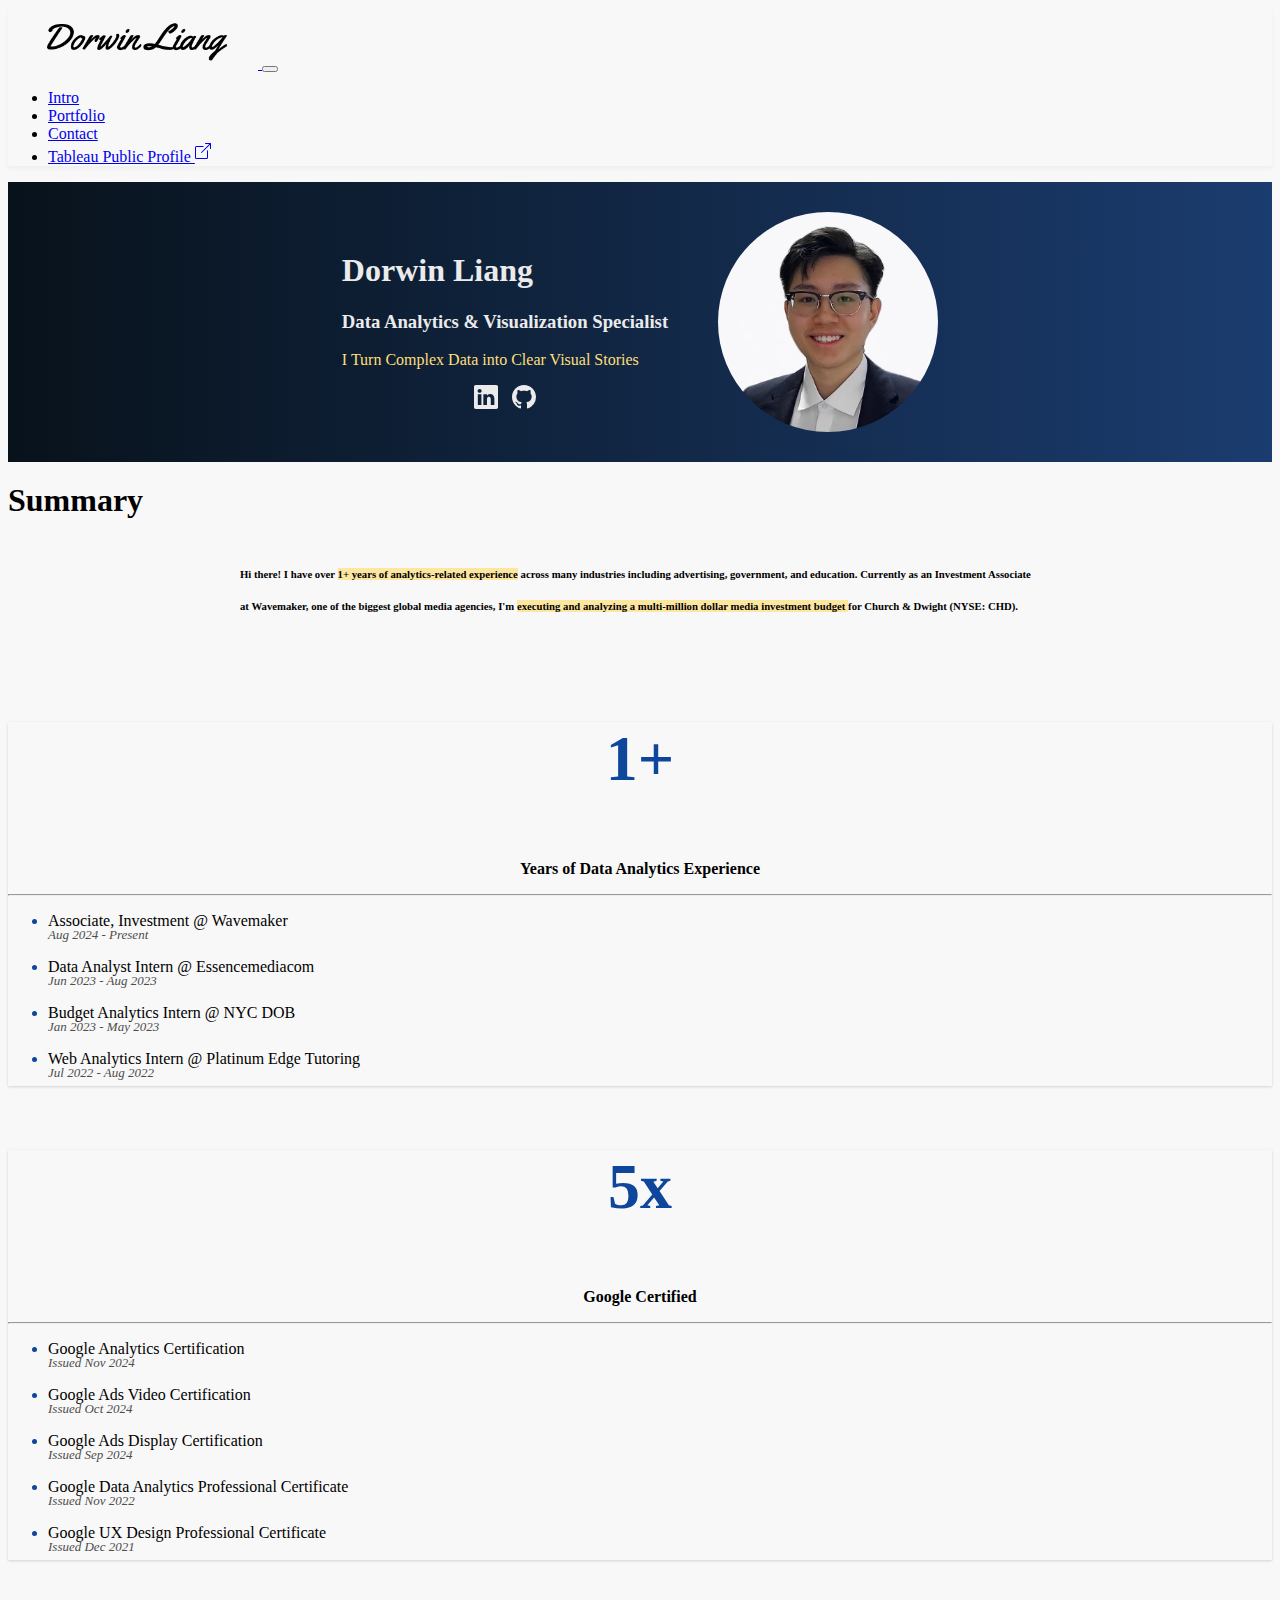
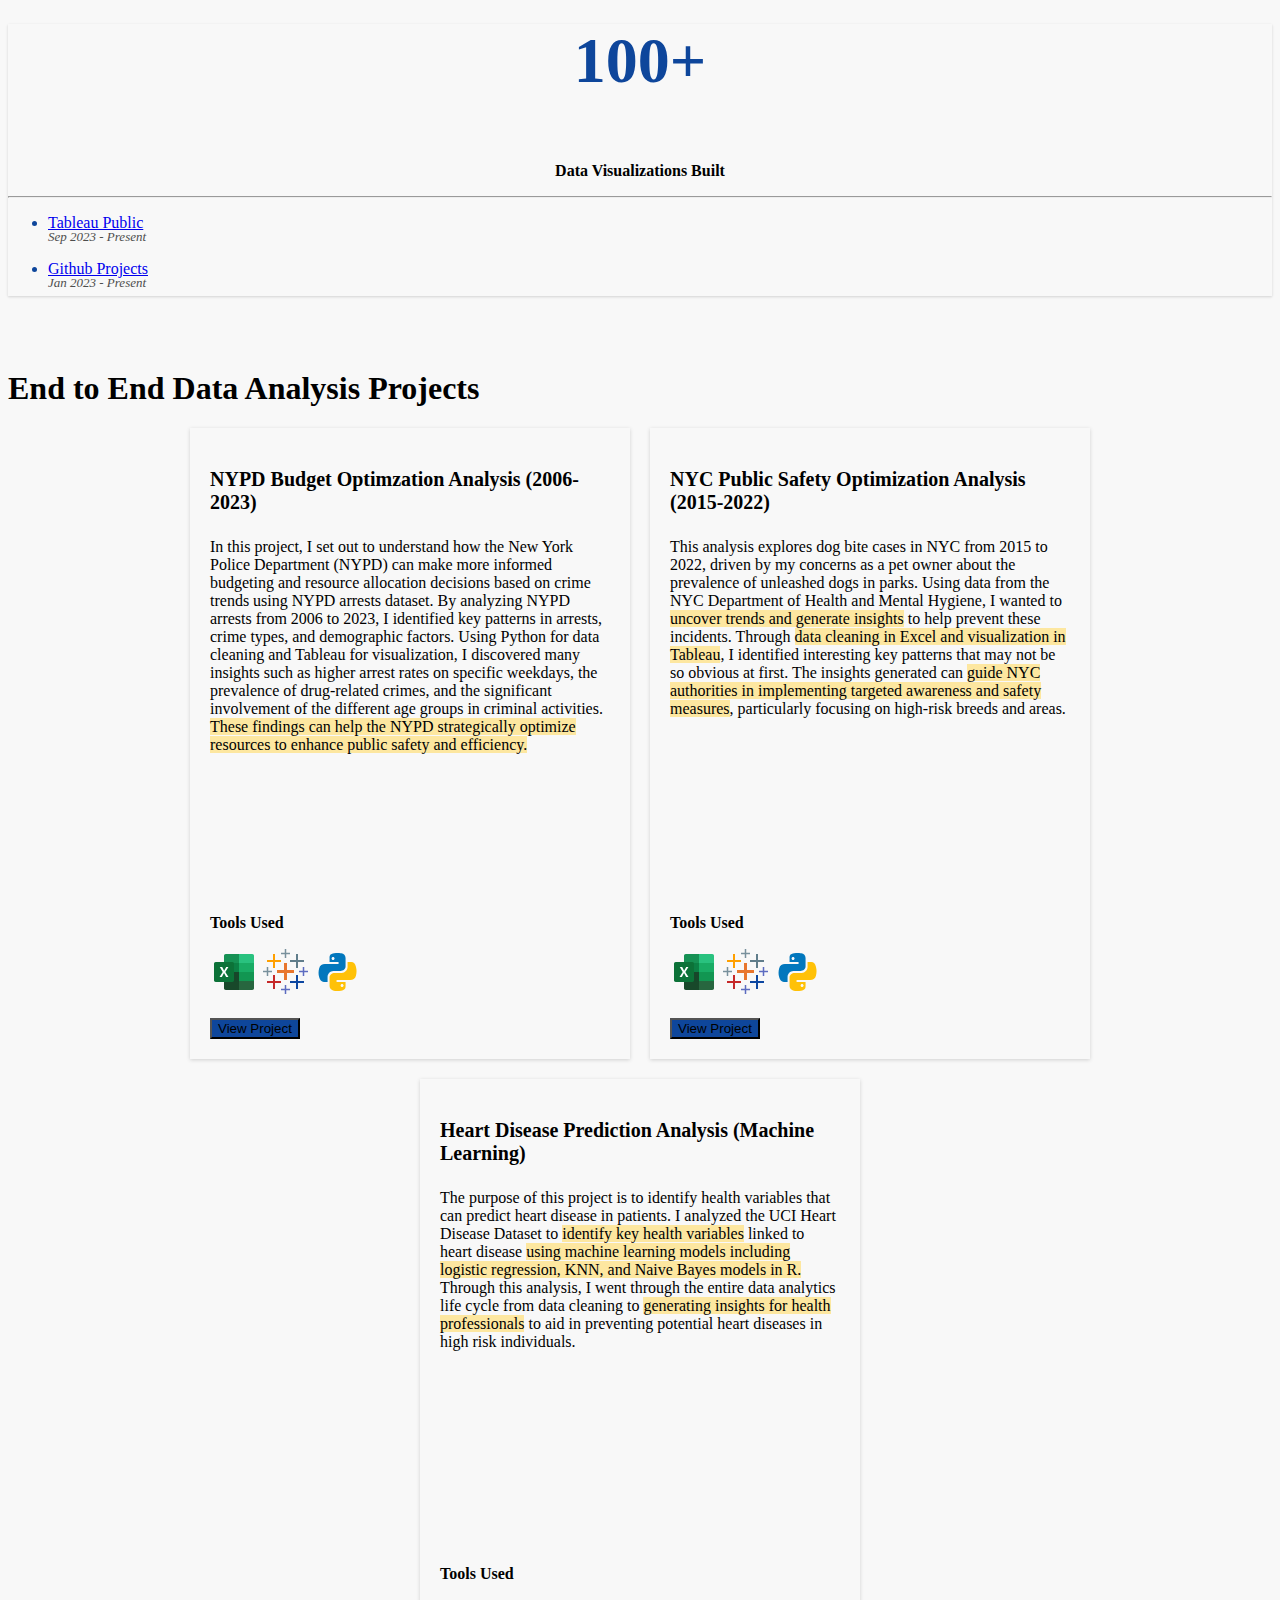
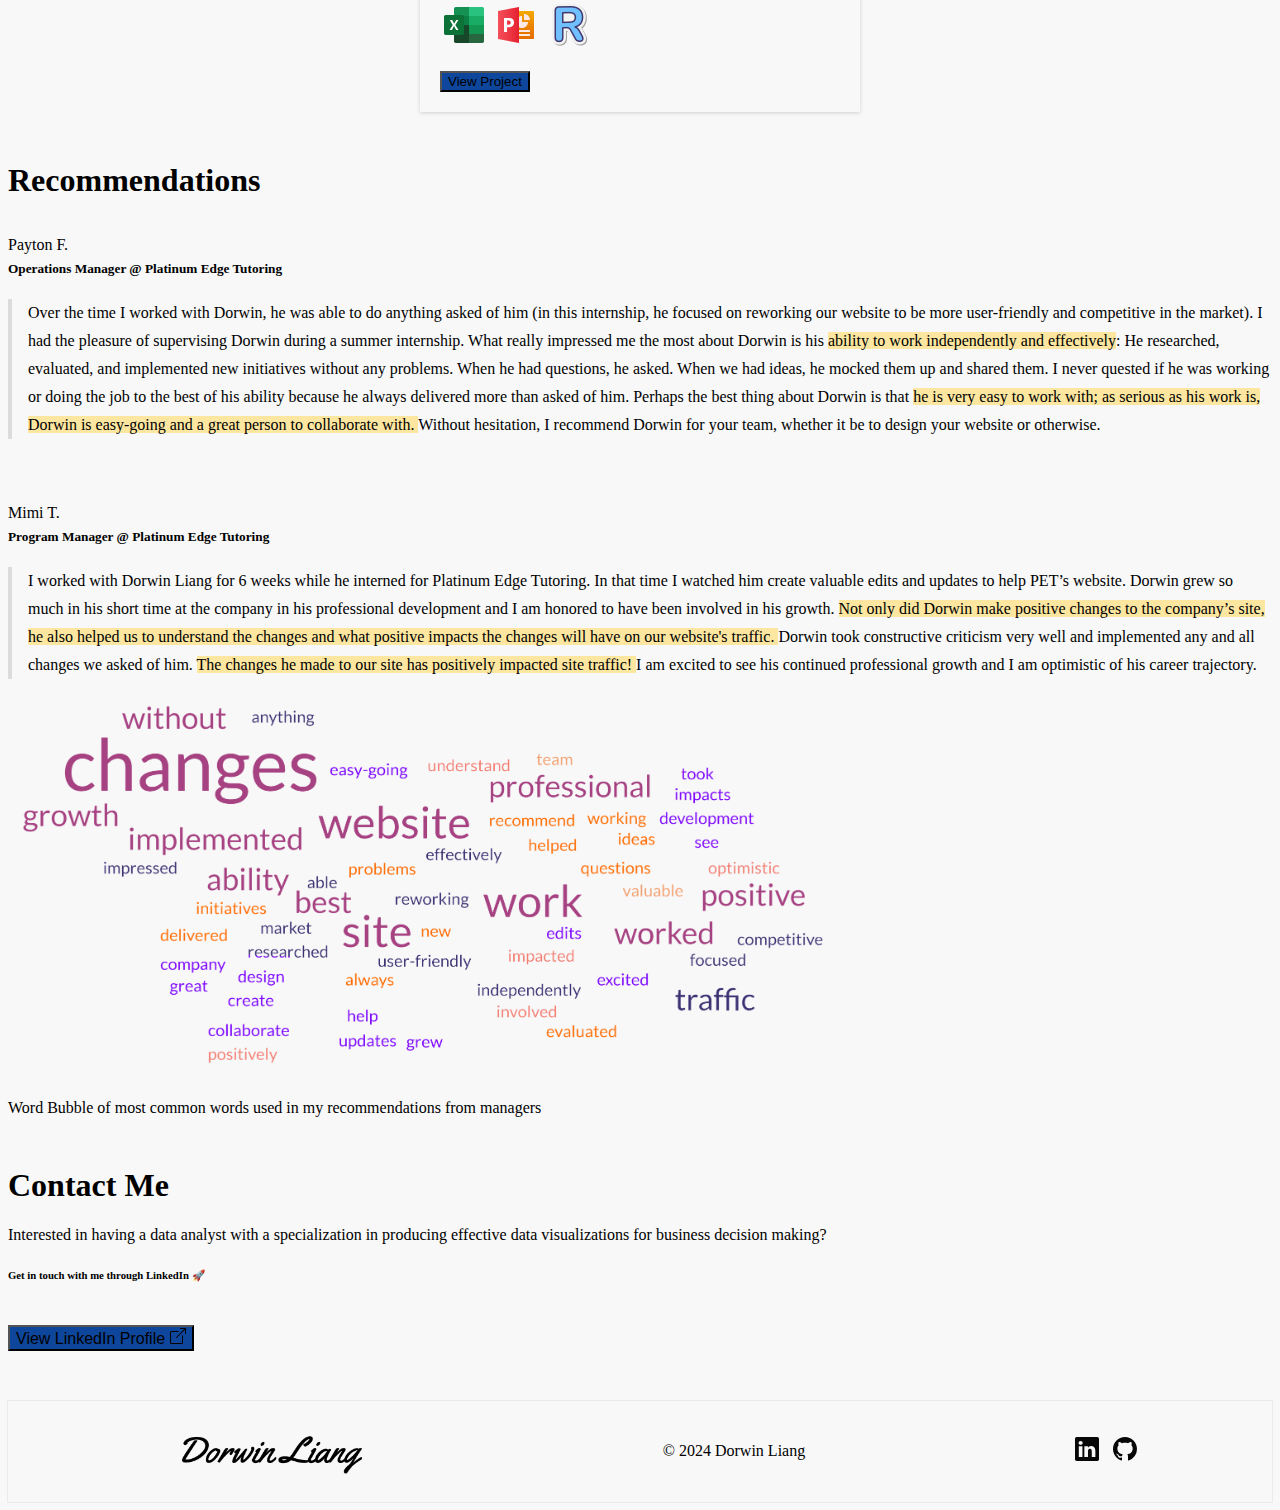
<file: index.html>
<!doctype html>
<html lang="en">
  <head>
    <meta charset="utf-8">
    <meta name="viewport" content="width=device-width, initial-scale=1">
    <link href="https://cdn.jsdelivr.net/npm/bootstrap@5.0.2/dist/css/bootstrap.min.css" rel="stylesheet" integrity="sha384-EVSTQN3/azprG1Anm3QDgpJLIm9Nao0Yz1ztcQTwFspd3yD65VohhpuuCOmLASjC" crossorigin="anonymous">
    <link rel="stylesheet" href="styles.css">
    <script defer src="script.js"></script>
    <title>Dorwin Liang - Investment Associate </title>
  </head>
  <body>

    <nav class="navbar navbar-expand-lg navbar-light sticky-top">
      <div class="container-fluid">
        <a class="navbar-brand" href="index.html">
          <img class="brand" src="./assets/signature.png">
        </a>
        <button class="navbar-toggler" type="button" data-bs-toggle="collapse" data-bs-target="#navbarNav" aria-controls="navbarNav" aria-expanded="false" aria-label="Toggle navigation">
          <span class="navbar-toggler-icon"></span>
        </button>
        <div class="collapse navbar-collapse" id="navbarNav">
          <ul class="navbar-nav">
            <li class="nav-item">
              <a class="nav-link active" aria-current="page" href="#">Intro</a>
            </li>
            <li class="nav-item">
              <a class="nav-link" href="portfolio.html">Portfolio</a>
            </li>
            <li class="nav-item">
              <a class="nav-link" href="contact.html">Contact</a>
            </li>
            <li class="nav-item">
              <a target="_blank" class="nav-link" href="https://public.tableau.com/app/profile/dorwin.liang/vizzes">Tableau Public Profile <svg style="padding-bottom:3px" xmlns="http://www.w3.org/2000/svg" width="16" height="16" fill="currentColor" class="bi bi-box-arrow-up-right" viewBox="0 0 16 16">
                <path fill-rule="evenodd" d="M8.636 3.5a.5.5 0 0 0-.5-.5H1.5A1.5 1.5 0 0 0 0 4.5v10A1.5 1.5 0 0 0 1.5 16h10a1.5 1.5 0 0 0 1.5-1.5V7.864a.5.5 0 0 0-1 0V14.5a.5.5 0 0 1-.5.5h-10a.5.5 0 0 1-.5-.5v-10a.5.5 0 0 1 .5-.5h6.636a.5.5 0 0 0 .5-.5"/>
                <path fill-rule="evenodd" d="M16 .5a.5.5 0 0 0-.5-.5h-5a.5.5 0 0 0 0 1h3.793L6.146 9.146a.5.5 0 1 0 .708.708L15 1.707V5.5a.5.5 0 0 0 1 0z"/>
                </svg></a>
            </li>
          </ul>
        </div>
      </div>
    </nav>
    <div class="container-fluid hero-div" style="display:flex;">
      <div>
        <h1 class="text-center">Dorwin Liang</h1>
        <h3 class="text-center">Data Analytics & Visualization Specialist</h3>
        <p class="text-center hero-headline">I Turn Complex Data into Clear Visual Stories</p>
        <div class="container-sm text-center hero-icons-div">
          <a target="_blank" href="https://www.linkedin.com/in/dorwin/" class="icons" >
            <svg xmlns="http://www.w3.org/2000/svg" width="24" height="24" fill="currentColor" class="bi bi-linkedin" viewBox="0 0 16 16">
              <path d="M0 1.146C0 .513.526 0 1.175 0h13.65C15.474 0 16 .513 16 1.146v13.708c0 .633-.526 1.146-1.175 1.146H1.175C.526 16 0 15.487 0 14.854zm4.943 12.248V6.169H2.542v7.225zm-1.2-8.212c.837 0 1.358-.554 1.358-1.248-.015-.709-.52-1.248-1.342-1.248S2.4 3.226 2.4 3.934c0 .694.521 1.248 1.327 1.248zm4.908 8.212V9.359c0-.216.016-.432.08-.586.173-.431.568-.878 1.232-.878.869 0 1.216.662 1.216 1.634v3.865h2.401V9.25c0-2.22-1.184-3.252-2.764-3.252-1.274 0-1.845.7-2.165 1.193v.025h-.016l.016-.025V6.169h-2.4c.03.678 0 7.225 0 7.225z"/>
            </svg>
          </a>
          <a target="_blank" href="https://github.com/dorwinl3894" class="icons" >
            <svg xmlns="http://www.w3.org/2000/svg" width="24" height="24" fill="currentColor" class="bi bi-github" viewBox="0 0 16 16">
              <path d="M8 0C3.58 0 0 3.58 0 8c0 3.54 2.29 6.53 5.47 7.59.4.07.55-.17.55-.38 0-.19-.01-.82-.01-1.49-2.01.37-2.53-.49-2.69-.94-.09-.23-.48-.94-.82-1.13-.28-.15-.68-.52-.01-.53.63-.01 1.08.58 1.23.82.72 1.21 1.87.87 2.33.66.07-.52.28-.87.51-1.07-1.78-.2-3.64-.89-3.64-3.95 0-.87.31-1.59.82-2.15-.08-.2-.36-1.02.08-2.12 0 0 .67-.21 2.2.82.64-.18 1.32-.27 2-.27s1.36.09 2 .27c1.53-1.04 2.2-.82 2.2-.82.44 1.1.16 1.92.08 2.12.51.56.82 1.27.82 2.15 0 3.07-1.87 3.75-3.65 3.95.29.25.54.73.54 1.48 0 1.07-.01 1.93-.01 2.2 0 .21.15.46.55.38A8.01 8.01 0 0 0 16 8c0-4.42-3.58-8-8-8"/>
            </svg>
          </a>
        </div>
      </div>
      <img style="width:220px; border-radius: 100%;" src="/assets/pfp.jfif">
      
    </div>
    <div class="container-sm">
      
      <h1 class="text-center" style="margin-top: 20px;">Summary</h1>
      <br>
      <h6 class="summary-desc"> 
        Hi there! I have over <span class="hightlight">1+ years of analytics-related experience</span> across many industries including advertising, government, and education. Currently as an Investment Associate at Wavemaker, one of the biggest global media agencies, I'm <span class="hightlight">executing and analyzing a multi-million dollar media investment budget </span>for Church & Dwight (NYSE: CHD).
      </h6>
      <br>
      <br>
    </div>

    <div class="container">
      <div class="row kpi-div">
        <div class="col-12 col-sm-4 kpi-div-item">
          <h3 class="kpi-div-item-value">1+</h3>
          <p><b>Years of Data Analytics Experience</b> </p>
          <hr>
          <ul class="div-item-info">
            <li class="div-item-info-bullets">
              Associate, Investment @ Wavemaker
              <br> 
              <i>Aug 2024 - Present</i>
            </li>
            <li class="div-item-info-bullets">
              Data Analyst Intern @ Essencemediacom
              <br> 
              <i>Jun 2023 - Aug 2023</i>
            </li>
            <li class="div-item-info-bullets">
              Budget Analytics Intern @ NYC DOB
              <br> 
              <i>Jan 2023 - May 2023</i>
            </li>
            <li class="div-item-info-bullets">
              Web Analytics Intern @ Platinum Edge Tutoring
              <br> 
              <i>Jul 2022 - Aug 2022</i>
            </li>
          </ul>
        </div>
        <div class="col-12 col-sm-4 kpi-div-item">
          <h3 class="kpi-div-item-value">5x</h3>
          <p><b>Google Certified</b></p>
          <hr>
          <ul class="div-item-info">
            <li class="div-item-info-bullets">
              Google Analytics Certification
              <br> 
              <i>Issued Nov 2024</i>
            </li>
            <li class="div-item-info-bullets">
            Google Ads Video Certification
              <br> 
              <i>Issued Oct 2024</i>
            </li>
            <li class="div-item-info-bullets">
              Google Ads Display Certification
              <br> 
              <i>Issued Sep 2024</i>
            </li>
            <li class="div-item-info-bullets">
              Google Data Analytics Professional Certificate
              <br> 
              <i>Issued Nov 2022</i>
            </li>
            <li class="div-item-info-bullets">
              Google UX Design Professional Certificate
              <br> 
              <i>Issued Dec 2021</i>
            </li>
          </ul>
        </div>
        <div class="col-12 col-sm-4 kpi-div-item">
          <h3 class="kpi-div-item-value">100+</h3>
          <p><b>Data Visualizations Built</b></p>
          <hr>
          <ul class="div-item-info">
            <li class="div-item-info-bullets">
              <a target="_blank" href="https://public.tableau.com/app/profile/dorwin.liang/vizzes">Tableau Public</a>
              <br> 
              <i>Sep 2023 - Present</i>
            </li>
            <li class="div-item-info-bullets">
              <a target="_blank" href="https://github.com/dorwinl3894">Github Projects</a>
              <br> 
              <i>Jan 2023 - Present</i>
            </li>
            

          </ul>
        </div>
      </div>
    </div>
    <br>
    <br>
    <div class="container-fluid text-center">
      <h1> End to End Data Analysis Projects</h1>
      <div class="container projects-div">
        <div class="project-card" id="project-card-1">
          <h3 class="project-card-title">NYPD Budget Optimzation Analysis (2006-2023)</h3>
          <p class="project-card-desc ">In this project, I set out to understand how the New York Police Department (NYPD) can make more informed budgeting and resource allocation decisions based on crime trends using NYPD arrests dataset. By analyzing NYPD arrests from 2006 to 2023, I identified key patterns in arrests, crime types, and demographic factors. Using Python for data cleaning and Tableau for visualization, I discovered many insights such as higher arrest rates on specific weekdays, the prevalence of drug-related crimes, and the significant involvement of the different age groups in criminal activities. <span class="hightlight">These findings can help the NYPD strategically optimize resources to enhance public safety and efficiency.</span></p>
          <div class="project-card-tools-div">
            <p>Tools Used</p>
            <div class="project-card-tools-icons">
              <svg xmlns="http://www.w3.org/2000/svg" x="0px" y="0px" width="48" height="48" viewBox="0 0 48 48">
                <path fill="#169154" d="M29,6H15.744C14.781,6,14,6.781,14,7.744v7.259h15V6z"></path><path fill="#18482a" d="M14,33.054v7.202C14,41.219,14.781,42,15.743,42H29v-8.946H14z"></path><path fill="#0c8045" d="M14 15.003H29V24.005000000000003H14z"></path><path fill="#17472a" d="M14 24.005H29V33.055H14z"></path><g><path fill="#29c27f" d="M42.256,6H29v9.003h15V7.744C44,6.781,43.219,6,42.256,6z"></path><path fill="#27663f" d="M29,33.054V42h13.257C43.219,42,44,41.219,44,40.257v-7.202H29z"></path><path fill="#19ac65" d="M29 15.003H44V24.005000000000003H29z"></path><path fill="#129652" d="M29 24.005H44V33.055H29z"></path></g><path fill="#0c7238" d="M22.319,34H5.681C4.753,34,4,33.247,4,32.319V15.681C4,14.753,4.753,14,5.681,14h16.638 C23.247,14,24,14.753,24,15.681v16.638C24,33.247,23.247,34,22.319,34z"></path><path fill="#fff" d="M9.807 19L12.193 19 14.129 22.754 16.175 19 18.404 19 15.333 24 18.474 29 16.123 29 14.013 25.07 11.912 29 9.526 29 12.719 23.982z"></path>
              </svg>
              <svg xmlns="http://www.w3.org/2000/svg" x="0px" y="0px" width="48" height="48" viewBox="0 0 48 48">
                <rect width="1.5" height="9" x="22.75" y="1" fill="#78909c"></rect><rect width="9" height="1.5" x="19" y="4.75" fill="#78909c"></rect><rect width="1.5" height="9" x="40.75" y="19" fill="#5c6bc0"></rect><rect width="9" height="1.5" x="37" y="22.75" fill="#5c6bc0"></rect><rect width="1.5" height="9" x="4.75" y="19" fill="#78909c"></rect><rect width="9" height="1.5" x="1" y="22.75" fill="#78909c"></rect><rect width="1.5" height="9" x="22.75" y="37" fill="#5c6bc0"></rect><rect width="9" height="1.5" x="19" y="40.75" fill="#5c6bc0"></rect><rect width="17" height="3" x="15" y="22" fill="#e8762d"></rect><rect width="3" height="17" x="22" y="15" fill="#e8762d"></rect><rect width="2" height="14" x="11" y="6" fill="#ffa000"></rect><rect width="14" height="2" x="5" y="12" fill="#ffa000"></rect><rect width="2" height="14" x="34" y="6" fill="#607d8b"></rect><rect width="14" height="2" x="28" y="12" fill="#607d8b"></rect><rect width="2" height="14" x="11" y="27" fill="#c62828"></rect><rect width="14" height="2" x="5" y="33" fill="#c62828"></rect><rect width="2" height="14" x="34" y="27" fill="#0d47a1"></rect><rect width="14" height="2" x="28" y="33" fill="#0d47a1"></rect>
              </svg>
              <svg xmlns="http://www.w3.org/2000/svg" x="0px" y="0px" width="48" height="48" viewBox="0 0 48 48">
                <path fill="#0277BD" d="M24.047,5c-1.555,0.005-2.633,0.142-3.936,0.367c-3.848,0.67-4.549,2.077-4.549,4.67V14h9v2H15.22h-4.35c-2.636,0-4.943,1.242-5.674,4.219c-0.826,3.417-0.863,5.557,0,9.125C5.851,32.005,7.294,34,9.931,34h3.632v-5.104c0-2.966,2.686-5.896,5.764-5.896h7.236c2.523,0,5-1.862,5-4.377v-8.586c0-2.439-1.759-4.263-4.218-4.672C27.406,5.359,25.589,4.994,24.047,5z M19.063,9c0.821,0,1.5,0.677,1.5,1.502c0,0.833-0.679,1.498-1.5,1.498c-0.837,0-1.5-0.664-1.5-1.498C17.563,9.68,18.226,9,19.063,9z"></path><path fill="#FFC107" d="M23.078,43c1.555-0.005,2.633-0.142,3.936-0.367c3.848-0.67,4.549-2.077,4.549-4.67V34h-9v-2h9.343h4.35c2.636,0,4.943-1.242,5.674-4.219c0.826-3.417,0.863-5.557,0-9.125C41.274,15.995,39.831,14,37.194,14h-3.632v5.104c0,2.966-2.686,5.896-5.764,5.896h-7.236c-2.523,0-5,1.862-5,4.377v8.586c0,2.439,1.759,4.263,4.218,4.672C19.719,42.641,21.536,43.006,23.078,43z M28.063,39c-0.821,0-1.5-0.677-1.5-1.502c0-0.833,0.679-1.498,1.5-1.498c0.837,0,1.5,0.664,1.5,1.498C29.563,38.32,28.899,39,28.063,39z"></path>
              </svg>
            </div>
          </div>
          <br>
          <a href="project1.html"><button type="button" class="btn btn-primary">View Project</button></a>
        </div>
        <div class="project-card">
          <h3 class="project-card-title">NYC Public Safety Optimization Analysis (2015-2022)</h3>
          <p class="project-card-desc">This analysis explores dog bite cases in NYC from 2015 to 2022, driven by my concerns as a pet owner about the prevalence of unleashed dogs in parks. Using data from the NYC Department of Health and Mental Hygiene, I wanted to <span class="hightlight">uncover trends and generate insights</span> to help prevent these incidents. Through <span class="hightlight">data cleaning in Excel and visualization in Tableau</span>, I identified interesting key patterns that may not be so obvious at first. The insights generated can <span class="hightlight">guide NYC authorities in implementing targeted awareness and safety measures</span>, particularly focusing on high-risk breeds and areas.</p>
          <div class="project-card-tools-div">
            <p>Tools Used</p>
            <div class="project-card-tools-icons">
              <svg xmlns="http://www.w3.org/2000/svg" x="0px" y="0px" width="48" height="48" viewBox="0 0 48 48">
                <path fill="#169154" d="M29,6H15.744C14.781,6,14,6.781,14,7.744v7.259h15V6z"></path><path fill="#18482a" d="M14,33.054v7.202C14,41.219,14.781,42,15.743,42H29v-8.946H14z"></path><path fill="#0c8045" d="M14 15.003H29V24.005000000000003H14z"></path><path fill="#17472a" d="M14 24.005H29V33.055H14z"></path><g><path fill="#29c27f" d="M42.256,6H29v9.003h15V7.744C44,6.781,43.219,6,42.256,6z"></path><path fill="#27663f" d="M29,33.054V42h13.257C43.219,42,44,41.219,44,40.257v-7.202H29z"></path><path fill="#19ac65" d="M29 15.003H44V24.005000000000003H29z"></path><path fill="#129652" d="M29 24.005H44V33.055H29z"></path></g><path fill="#0c7238" d="M22.319,34H5.681C4.753,34,4,33.247,4,32.319V15.681C4,14.753,4.753,14,5.681,14h16.638 C23.247,14,24,14.753,24,15.681v16.638C24,33.247,23.247,34,22.319,34z"></path><path fill="#fff" d="M9.807 19L12.193 19 14.129 22.754 16.175 19 18.404 19 15.333 24 18.474 29 16.123 29 14.013 25.07 11.912 29 9.526 29 12.719 23.982z"></path>
              </svg>

              <svg xmlns="http://www.w3.org/2000/svg" x="0px" y="0px" width="48" height="48" viewBox="0 0 48 48">
                <rect width="1.5" height="9" x="22.75" y="1" fill="#78909c"></rect><rect width="9" height="1.5" x="19" y="4.75" fill="#78909c"></rect><rect width="1.5" height="9" x="40.75" y="19" fill="#5c6bc0"></rect><rect width="9" height="1.5" x="37" y="22.75" fill="#5c6bc0"></rect><rect width="1.5" height="9" x="4.75" y="19" fill="#78909c"></rect><rect width="9" height="1.5" x="1" y="22.75" fill="#78909c"></rect><rect width="1.5" height="9" x="22.75" y="37" fill="#5c6bc0"></rect><rect width="9" height="1.5" x="19" y="40.75" fill="#5c6bc0"></rect><rect width="17" height="3" x="15" y="22" fill="#e8762d"></rect><rect width="3" height="17" x="22" y="15" fill="#e8762d"></rect><rect width="2" height="14" x="11" y="6" fill="#ffa000"></rect><rect width="14" height="2" x="5" y="12" fill="#ffa000"></rect><rect width="2" height="14" x="34" y="6" fill="#607d8b"></rect><rect width="14" height="2" x="28" y="12" fill="#607d8b"></rect><rect width="2" height="14" x="11" y="27" fill="#c62828"></rect><rect width="14" height="2" x="5" y="33" fill="#c62828"></rect><rect width="2" height="14" x="34" y="27" fill="#0d47a1"></rect><rect width="14" height="2" x="28" y="33" fill="#0d47a1"></rect>
              </svg>

              <svg xmlns="http://www.w3.org/2000/svg" x="0px" y="0px" width="48" height="48" viewBox="0 0 48 48">
                <path fill="#0277BD" d="M24.047,5c-1.555,0.005-2.633,0.142-3.936,0.367c-3.848,0.67-4.549,2.077-4.549,4.67V14h9v2H15.22h-4.35c-2.636,0-4.943,1.242-5.674,4.219c-0.826,3.417-0.863,5.557,0,9.125C5.851,32.005,7.294,34,9.931,34h3.632v-5.104c0-2.966,2.686-5.896,5.764-5.896h7.236c2.523,0,5-1.862,5-4.377v-8.586c0-2.439-1.759-4.263-4.218-4.672C27.406,5.359,25.589,4.994,24.047,5z M19.063,9c0.821,0,1.5,0.677,1.5,1.502c0,0.833-0.679,1.498-1.5,1.498c-0.837,0-1.5-0.664-1.5-1.498C17.563,9.68,18.226,9,19.063,9z"></path><path fill="#FFC107" d="M23.078,43c1.555-0.005,2.633-0.142,3.936-0.367c3.848-0.67,4.549-2.077,4.549-4.67V34h-9v-2h9.343h4.35c2.636,0,4.943-1.242,5.674-4.219c0.826-3.417,0.863-5.557,0-9.125C41.274,15.995,39.831,14,37.194,14h-3.632v5.104c0,2.966-2.686,5.896-5.764,5.896h-7.236c-2.523,0-5,1.862-5,4.377v8.586c0,2.439,1.759,4.263,4.218,4.672C19.719,42.641,21.536,43.006,23.078,43z M28.063,39c-0.821,0-1.5-0.677-1.5-1.502c0-0.833,0.679-1.498,1.5-1.498c0.837,0,1.5,0.664,1.5,1.498C29.563,38.32,28.899,39,28.063,39z"></path>
              </svg>

            </div>
          </div>
          <br>
          
          <a href="project2.html"><button type="button" class="btn btn-primary">View Project</button></a>
        </div>
        <div class="project-card">
          <h3 class="project-card-title">Heart Disease Prediction Analysis (Machine Learning)</h3>
          <p class="project-card-desc">The purpose of this project is to identify health variables that can predict heart disease in patients. I analyzed the UCI Heart Disease Dataset to <span class="hightlight">identify key health variables</span> linked to heart disease <span class="hightlight">using machine learning models including logistic regression, KNN, and Naive Bayes models in R.</span> Through this analysis, I went through the entire data analytics life cycle from data cleaning to <span class="hightlight">generating insights for health professionals</span> to aid in preventing potential heart diseases in high risk individuals. </p>
          <div class="project-card-tools-div">
            <p>Tools Used</p>
            <div class="project-card-tools-icons">
              <svg xmlns="http://www.w3.org/2000/svg" x="0px" y="0px" width="48" height="48" viewBox="0 0 48 48">
                <path fill="#169154" d="M29,6H15.744C14.781,6,14,6.781,14,7.744v7.259h15V6z"></path><path fill="#18482a" d="M14,33.054v7.202C14,41.219,14.781,42,15.743,42H29v-8.946H14z"></path><path fill="#0c8045" d="M14 15.003H29V24.005000000000003H14z"></path><path fill="#17472a" d="M14 24.005H29V33.055H14z"></path><g><path fill="#29c27f" d="M42.256,6H29v9.003h15V7.744C44,6.781,43.219,6,42.256,6z"></path><path fill="#27663f" d="M29,33.054V42h13.257C43.219,42,44,41.219,44,40.257v-7.202H29z"></path><path fill="#19ac65" d="M29 15.003H44V24.005000000000003H29z"></path><path fill="#129652" d="M29 24.005H44V33.055H29z"></path></g><path fill="#0c7238" d="M22.319,34H5.681C4.753,34,4,33.247,4,32.319V15.681C4,14.753,4.753,14,5.681,14h16.638 C23.247,14,24,14.753,24,15.681v16.638C24,33.247,23.247,34,22.319,34z"></path><path fill="#fff" d="M9.807 19L12.193 19 14.129 22.754 16.175 19 18.404 19 15.333 24 18.474 29 16.123 29 14.013 25.07 11.912 29 9.526 29 12.719 23.982z"></path>
              </svg>
              <svg xmlns="http://www.w3.org/2000/svg" x="0px" y="0px" width="48" height="48" viewBox="0 0 48 48">
                <defs><linearGradient id="52x_Ivfe9urrJo3bIH68aa_4w90yhLaR3jg_gr1" x1="33.5" x2="33.5" y1="-1.45" y2="60.31" data-name="ÐÐµÐ·ÑÐ¼ÑÐ½Ð½ÑÐ¹ Ð³ÑÐ°Ð´Ð¸ÐµÐ½Ñ 3" gradientUnits="userSpaceOnUse"><stop offset="0" stop-color="#fed100"></stop><stop offset=".03" stop-color="#fcca00"></stop><stop offset=".22" stop-color="#f3a400"></stop><stop offset=".41" stop-color="#ec8601"></stop><stop offset=".59" stop-color="#e77101"></stop><stop offset=".77" stop-color="#e46401"></stop><stop offset=".94" stop-color="#e36001"></stop></linearGradient><linearGradient id="52x_Ivfe9urrJo3bIH68ab_4w90yhLaR3jg_gr2" x1="6" x2="27" y1="24" y2="24" data-name="ÐÐµÐ·ÑÐ¼ÑÐ½Ð½ÑÐ¹ Ð³ÑÐ°Ð´Ð¸ÐµÐ½Ñ 16" gradientUnits="userSpaceOnUse"><stop offset="0" stop-color="#f44f5a"></stop><stop offset=".44" stop-color="#ee3d4a"></stop><stop offset="1" stop-color="#e52030"></stop></linearGradient></defs><path fill="url(#52x_Ivfe9urrJo3bIH68aa_4w90yhLaR3jg_gr1)" d="m41,10h-16v28h16c.55,0,1-.45,1-1V11c0-.55-.45-1-1-1Z"></path><path fill="#fbe9e7" d="m24,29h14v2h-14v-2Zm0,4h14v2h-14v-2Zm6-18c-3.31,0-6,2.69-6,6s2.69,6,6,6,6-2.69,6-6h-6v-6Z"></path><path fill="#fbe9e7" d="m32,13v6h6c0-3.31-2.69-6-6-6Z"></path><path fill="url(#52x_Ivfe9urrJo3bIH68ab_4w90yhLaR3jg_gr2)" d="m27,42l-21-4V10l21-4v36Z"></path><path fill="#fff" d="m16.83,17h-4.83v14h3v-4.82h1.55c1.66,0,2.98-.44,3.97-1.3.99-.87,1.48-2.01,1.48-3.41,0-2.97-1.72-4.46-5.17-4.46Zm-.53,6.78h-1.29v-4.36h1.29c1.64,0,2.46.72,2.46,2.16,0,1.47-.82,2.21-2.46,2.21Z"></path>
              </svg>
              <img src="[data-uri]" alt="r">
            </div>
          </div>
          <br>
          <a href="project3.html"><button type="button" class="btn btn-primary">View Project</button></a>
        </div>
    </div>

    <div class="container" style="margin-top:50px" id="recommendations-div">
      <h1> Recommendations </h1>
      <div class="recommendations-card-div">
        <div class="recommendations-card-info">
            <p class="recommendations-card-info-name">Payton F.</p>
            <h5 class="recommendations-card-info-title">Operations Manager @ Platinum Edge Tutoring</h5>
            <p class="recommendations-card-info-desc">Over the time I worked with Dorwin, he was able to do anything asked of him (in this internship, he focused on reworking our website to be more user-friendly and competitive in the market). I had the pleasure of supervising Dorwin during a summer internship. What really impressed me the most about Dorwin is his <span class="hightlight">ability to work independently and effectively</span>: He researched, evaluated, and implemented new initiatives without any problems. When he had questions, he asked. When we had ideas, he mocked them up and shared them. I never quested if he was working or doing the job to the best of his ability because he always delivered more than asked of him. Perhaps the best thing about Dorwin is that <span class="hightlight">he is very easy to work with; as serious as his work is, Dorwin is easy-going and a great person to collaborate with. </span>Without hesitation, I recommend Dorwin for your team, whether it be to design your website or otherwise.</p>
        </div>
      </div>
      <br>
      <div class="recommendations-card-div">
        <div class="recommendations-card-info">
            <p class="recommendations-card-info-name">Mimi T.</p>
            <h5 class="recommendations-card-info-title">Program Manager @ Platinum Edge Tutoring</h5>
            <p class="recommendations-card-info-desc">I worked with Dorwin Liang for 6 weeks while he interned for Platinum Edge Tutoring. In that time I watched him create valuable edits and updates to help PET’s website. Dorwin grew so much in his short time at the company in his professional development and I am honored to have been involved in his growth. <span class="hightlight">Not only did Dorwin make positive changes to the company’s site, he also helped us to understand the changes and what positive impacts the changes will have on our website's traffic. </span> Dorwin took constructive criticism very well and implemented any and all changes we asked of him. <span class="hightlight">The changes he made to our site has positively impacted site traffic! </span>I am excited to see his continued professional growth and I am optimistic of his career trajectory.</p>
        </div>
      </div>
      <img src="assets/word-cloud2.png" alt="word cloud" id="wordcloud">
      <p> Word Bubble of most common words used in my recommendations from managers</p>
    </div>

    <div class="container" style="margin-top:50px" id="recommendations-div">
      <h1> Contact Me </h1>
      <p>Interested in having a data analyst with a specialization in producing effective data visualizations for business decision making?</p>
      <h6>Get in touch with me through LinkedIn 🚀 </h6>
      <br>
      <a href="https://www.linkedin.com/in/dorwin/"><button type="button" class="btn btn-primary btn-lg"">View LinkedIn Profile  
        <svg xmlns="http://www.w3.org/2000/svg" width="16" height="16" fill="currentColor" class="bi bi-box-arrow-up-right" viewBox="0 0 16 16">
        <path fill-rule="evenodd" d="M8.636 3.5a.5.5 0 0 0-.5-.5H1.5A1.5 1.5 0 0 0 0 4.5v10A1.5 1.5 0 0 0 1.5 16h10a1.5 1.5 0 0 0 1.5-1.5V7.864a.5.5 0 0 0-1 0V14.5a.5.5 0 0 1-.5.5h-10a.5.5 0 0 1-.5-.5v-10a.5.5 0 0 1 .5-.5h6.636a.5.5 0 0 0 .5-.5"/>
        <path fill-rule="evenodd" d="M16 .5a.5.5 0 0 0-.5-.5h-5a.5.5 0 0 0 0 1h3.793L6.146 9.146a.5.5 0 1 0 .708.708L15 1.707V5.5a.5.5 0 0 0 1 0z"/>
        </svg></button></a>

    </div>


    <footer class="container-fluid">
      
      <img class="brand" src="assets/signature.png" alt="">
      <p>© 2024 Dorwin Liang</p>
      <div class="footer-icons-div">
          <a target="_blank" href="https://www.linkedin.com/in/dorwin/" class="icons-black" >
            <svg xmlns="http://www.w3.org/2000/svg" width="24" height="24" fill="currentColor" class="bi bi-linkedin" viewBox="0 0 16 16">
              <path d="M0 1.146C0 .513.526 0 1.175 0h13.65C15.474 0 16 .513 16 1.146v13.708c0 .633-.526 1.146-1.175 1.146H1.175C.526 16 0 15.487 0 14.854zm4.943 12.248V6.169H2.542v7.225zm-1.2-8.212c.837 0 1.358-.554 1.358-1.248-.015-.709-.52-1.248-1.342-1.248S2.4 3.226 2.4 3.934c0 .694.521 1.248 1.327 1.248zm4.908 8.212V9.359c0-.216.016-.432.08-.586.173-.431.568-.878 1.232-.878.869 0 1.216.662 1.216 1.634v3.865h2.401V9.25c0-2.22-1.184-3.252-2.764-3.252-1.274 0-1.845.7-2.165 1.193v.025h-.016l.016-.025V6.169h-2.4c.03.678 0 7.225 0 7.225z"/>
            </svg>
          </a>
          <a target="_blank" href="https://github.com/dorwinl3894" class="icons-black" >
            <svg xmlns="http://www.w3.org/2000/svg" width="24" height="24" fill="currentColor" class="bi bi-github" viewBox="0 0 16 16">
              <path d="M8 0C3.58 0 0 3.58 0 8c0 3.54 2.29 6.53 5.47 7.59.4.07.55-.17.55-.38 0-.19-.01-.82-.01-1.49-2.01.37-2.53-.49-2.69-.94-.09-.23-.48-.94-.82-1.13-.28-.15-.68-.52-.01-.53.63-.01 1.08.58 1.23.82.72 1.21 1.87.87 2.33.66.07-.52.28-.87.51-1.07-1.78-.2-3.64-.89-3.64-3.95 0-.87.31-1.59.82-2.15-.08-.2-.36-1.02.08-2.12 0 0 .67-.21 2.2.82.64-.18 1.32-.27 2-.27s1.36.09 2 .27c1.53-1.04 2.2-.82 2.2-.82.44 1.1.16 1.92.08 2.12.51.56.82 1.27.82 2.15 0 3.07-1.87 3.75-3.65 3.95.29.25.54.73.54 1.48 0 1.07-.01 1.93-.01 2.2 0 .21.15.46.55.38A8.01 8.01 0 0 0 16 8c0-4.42-3.58-8-8-8"/>
            </svg>
          </a>

      </div>
    </footer>
    <script src="https://cdn.jsdelivr.net/npm/bootstrap@5.0.2/dist/js/bootstrap.bundle.min.js" integrity="sha384-MrcW6ZMFYlzcLA8Nl+NtUVF0sA7MsXsP1UyJoMp4YLEuNSfAP+JcXn/tWtIaxVXM" crossorigin="anonymous"></script>
  </body>
</html>
</file>
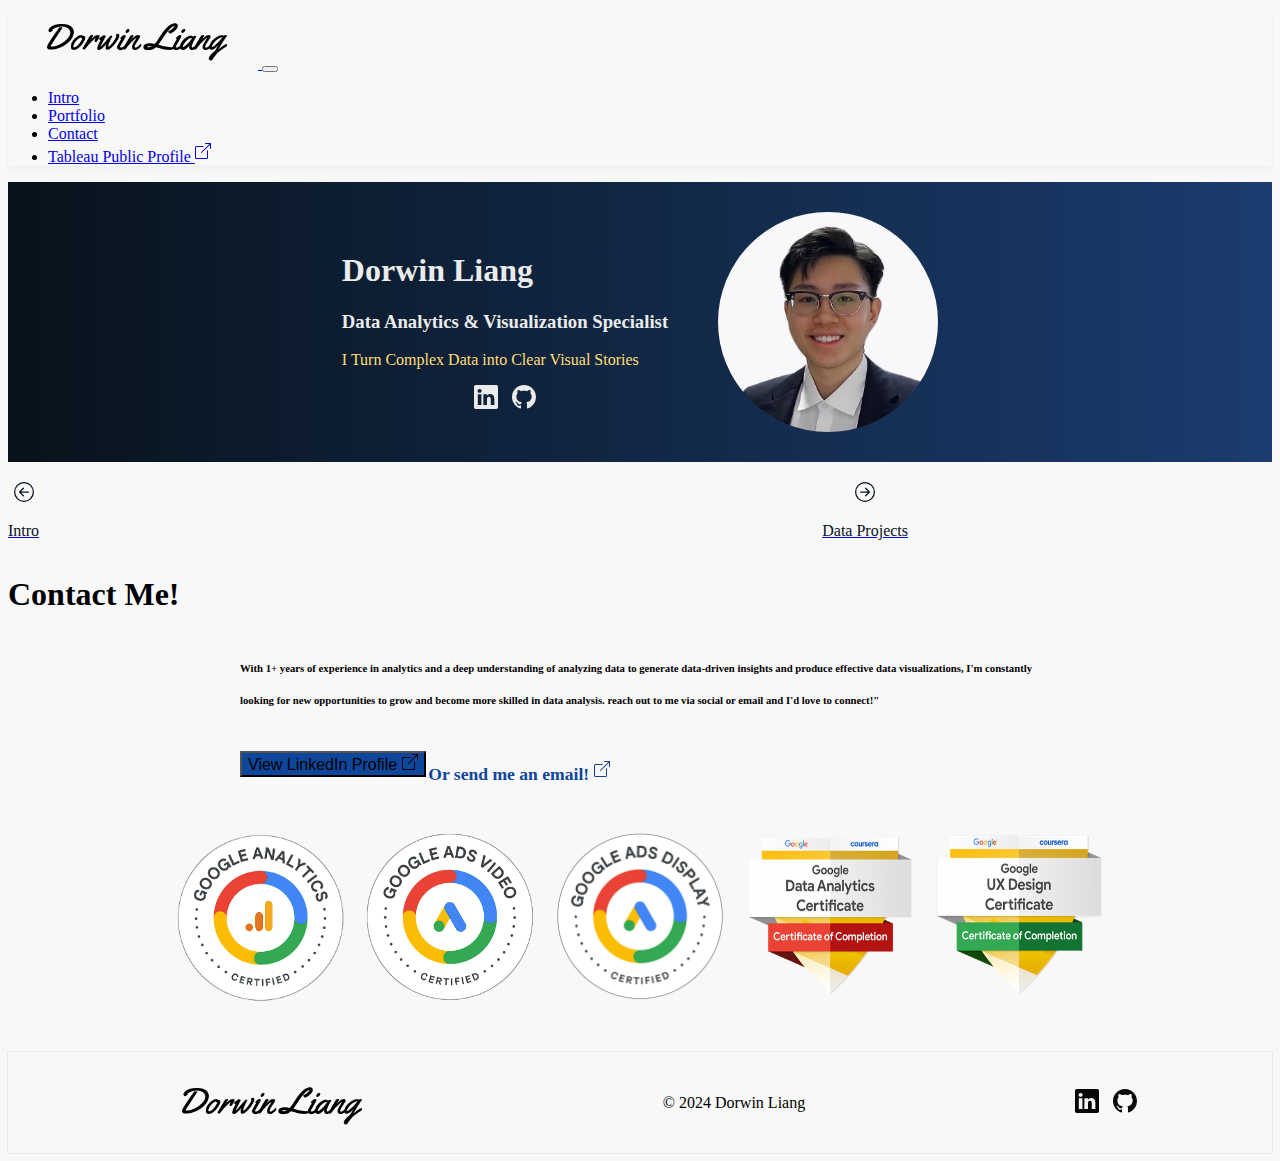
<file: contact.html>
<!doctype html>
<html lang="en">
  <head>
    <meta charset="utf-8">
    <meta name="viewport" content="width=device-width, initial-scale=1">
    <link href="https://cdn.jsdelivr.net/npm/bootstrap@5.0.2/dist/css/bootstrap.min.css" rel="stylesheet" integrity="sha384-EVSTQN3/azprG1Anm3QDgpJLIm9Nao0Yz1ztcQTwFspd3yD65VohhpuuCOmLASjC" crossorigin="anonymous">
    <link rel="stylesheet" href="styles.css">
    <script defer src="script.js"></script>
    <title>Dorwin Liang - Data Analyst</title>
  </head>
  <body>

    <nav class="navbar navbar-expand-lg navbar-light sticky-top">
      <div class="container-fluid">
        <a class="navbar-brand" href="index.html">
          <img class="brand" src="./assets/signature.png">
        </a>
        <button class="navbar-toggler" type="button" data-bs-toggle="collapse" data-bs-target="#navbarNav" aria-controls="navbarNav" aria-expanded="false" aria-label="Toggle navigation">
          <span class="navbar-toggler-icon"></span>
        </button>
        <div class="collapse navbar-collapse" id="navbarNav">
          <ul class="navbar-nav">
            <li class="nav-item">
              <a class="nav-link" aria-current="page" href="index.html">Intro</a>
            </li>
            <li class="nav-item">
              <a class="nav-link" href="portfolio.html">Portfolio</a>
            </li>
            <li class="nav-item">
              <a class="nav-link active" href="contact.html">Contact</a>
            </li>
            <li class="nav-item">
              <a target="_blank" class="nav-link" href="https://public.tableau.com/app/profile/dorwin.liang/vizzes">Tableau Public Profile <svg style="padding-bottom:3px" xmlns="http://www.w3.org/2000/svg" width="16" height="16" fill="currentColor" class="bi bi-box-arrow-up-right" viewBox="0 0 16 16">
                <path fill-rule="evenodd" d="M8.636 3.5a.5.5 0 0 0-.5-.5H1.5A1.5 1.5 0 0 0 0 4.5v10A1.5 1.5 0 0 0 1.5 16h10a1.5 1.5 0 0 0 1.5-1.5V7.864a.5.5 0 0 0-1 0V14.5a.5.5 0 0 1-.5.5h-10a.5.5 0 0 1-.5-.5v-10a.5.5 0 0 1 .5-.5h6.636a.5.5 0 0 0 .5-.5"/>
                <path fill-rule="evenodd" d="M16 .5a.5.5 0 0 0-.5-.5h-5a.5.5 0 0 0 0 1h3.793L6.146 9.146a.5.5 0 1 0 .708.708L15 1.707V5.5a.5.5 0 0 0 1 0z"/>
                </svg></a>
            </li>
          </ul>
        </div>
      </div>
    </nav>
    <div class="container-fluid hero-div" style="display:flex;">
      <div>
        <h1 class="text-center">Dorwin Liang</h1>
        <h3 class="text-center">Data Analytics & Visualization Specialist</h3>
        <p class="text-center hero-headline">I Turn Complex Data into Clear Visual Stories</p>
        <div class="container-sm text-center hero-icons-div">
          <a target="_blank" href="https://www.linkedin.com/in/dorwin/" class="icons" >
            <svg xmlns="http://www.w3.org/2000/svg" width="24" height="24" fill="currentColor" class="bi bi-linkedin" viewBox="0 0 16 16">
              <path d="M0 1.146C0 .513.526 0 1.175 0h13.65C15.474 0 16 .513 16 1.146v13.708c0 .633-.526 1.146-1.175 1.146H1.175C.526 16 0 15.487 0 14.854zm4.943 12.248V6.169H2.542v7.225zm-1.2-8.212c.837 0 1.358-.554 1.358-1.248-.015-.709-.52-1.248-1.342-1.248S2.4 3.226 2.4 3.934c0 .694.521 1.248 1.327 1.248zm4.908 8.212V9.359c0-.216.016-.432.08-.586.173-.431.568-.878 1.232-.878.869 0 1.216.662 1.216 1.634v3.865h2.401V9.25c0-2.22-1.184-3.252-2.764-3.252-1.274 0-1.845.7-2.165 1.193v.025h-.016l.016-.025V6.169h-2.4c.03.678 0 7.225 0 7.225z"/>
            </svg>
          </a>
          <a target="_blank" href="https://github.com/dorwinl3894" class="icons" >
            <svg xmlns="http://www.w3.org/2000/svg" width="24" height="24" fill="currentColor" class="bi bi-github" viewBox="0 0 16 16">
              <path d="M8 0C3.58 0 0 3.58 0 8c0 3.54 2.29 6.53 5.47 7.59.4.07.55-.17.55-.38 0-.19-.01-.82-.01-1.49-2.01.37-2.53-.49-2.69-.94-.09-.23-.48-.94-.82-1.13-.28-.15-.68-.52-.01-.53.63-.01 1.08.58 1.23.82.72 1.21 1.87.87 2.33.66.07-.52.28-.87.51-1.07-1.78-.2-3.64-.89-3.64-3.95 0-.87.31-1.59.82-2.15-.08-.2-.36-1.02.08-2.12 0 0 .67-.21 2.2.82.64-.18 1.32-.27 2-.27s1.36.09 2 .27c1.53-1.04 2.2-.82 2.2-.82.44 1.1.16 1.92.08 2.12.51.56.82 1.27.82 2.15 0 3.07-1.87 3.75-3.65 3.95.29.25.54.73.54 1.48 0 1.07-.01 1.93-.01 2.2 0 .21.15.46.55.38A8.01 8.01 0 0 0 16 8c0-4.42-3.58-8-8-8"/>
            </svg>
          </a>

        </div>
      </div>
      <img style="width:220px; border-radius: 100%;" src="/assets/pfp.jfif">
      
    </div>
    <div class="container-sm">
      <div class="container project-nav-div">
        <div class="project-nav-left-div">
          <a href="index.html">
            <svg xmlns="http://www.w3.org/2000/svg" width="20" height="20" fill="#08121B" class="bi bi-arrow-left-circle" viewBox="0 0 16 16">
              <path fill-rule="evenodd" d="M1 8a7 7 0 1 0 14 0A7 7 0 0 0 1 8m15 0A8 8 0 1 1 0 8a8 8 0 0 1 16 0m-4.5-.5a.5.5 0 0 1 0 1H5.707l2.147 2.146a.5.5 0 0 1-.708.708l-3-3a.5.5 0 0 1 0-.708l3-3a.5.5 0 1 1 .708.708L5.707 7.5z"/>
            </svg>
            <p class="project-nav-text">Intro</p>
          </a>
        </div>
          <div class="project-nava-right-div">
            <a href="portfolio.html">
              <svg xmlns="http://www.w3.org/2000/svg" width="20" height="20" fill="#08121B" class="bi bi-arrow-right-circle" viewBox="0 0 16 16">
                <path fill-rule="evenodd" d="M1 8a7 7 0 1 0 14 0A7 7 0 0 0 1 8m15 0A8 8 0 1 1 0 8a8 8 0 0 1 16 0M4.5 7.5a.5.5 0 0 0 0 1h5.793l-2.147 2.146a.5.5 0 0 0 .708.708l3-3a.5.5 0 0 0 0-.708l-3-3a.5.5 0 1 0-.708.708L10.293 7.5z"/>
              </svg>
              <p class="project-nav-text">Data Projects</p>
            </a>
          </div>

        </div>

      <h1 class="text-center" style="margin-top: 20px;">Contact Me!</h1>
      <br>
      <h6 class="summary-desc"> 
        With 1+ years of experience in analytics and a deep understanding of analyzing data to generate data-driven insights and produce effective data visualizations, I'm constantly looking for new opportunities to grow and become more skilled in data analysis. reach out to me via social or email and I'd love to connect!"

        <br>
        <br>
        <a href="https://www.linkedin.com/in/dorwin/"><button type="button" class="btn btn-primary btn-lg"">View LinkedIn Profile  
          <svg xmlns="http://www.w3.org/2000/svg" width="16" height="16" fill="currentColor" class="bi bi-box-arrow-up-right" viewBox="0 0 16 16">
          <path fill-rule="evenodd" d="M8.636 3.5a.5.5 0 0 0-.5-.5H1.5A1.5 1.5 0 0 0 0 4.5v10A1.5 1.5 0 0 0 1.5 16h10a1.5 1.5 0 0 0 1.5-1.5V7.864a.5.5 0 0 0-1 0V14.5a.5.5 0 0 1-.5.5h-10a.5.5 0 0 1-.5-.5v-10a.5.5 0 0 1 .5-.5h6.636a.5.5 0 0 0 .5-.5"/>
          <path fill-rule="evenodd" d="M16 .5a.5.5 0 0 0-.5-.5h-5a.5.5 0 0 0 0 1h3.793L6.146 9.146a.5.5 0 1 0 .708.708L15 1.707V5.5a.5.5 0 0 0 1 0z"/>
          </svg></button></a>
        <a id="email-link" href="mailto:dorwinliang@gmail.com" target="_blank">Or send me an email! <svg style="padding-bottom:3px" xmlns="http://www.w3.org/2000/svg" width="16" height="16" fill="currentColor" class="bi bi-box-arrow-up-right" viewBox="0 0 16 16">
          <path fill-rule="evenodd" d="M8.636 3.5a.5.5 0 0 0-.5-.5H1.5A1.5 1.5 0 0 0 0 4.5v10A1.5 1.5 0 0 0 1.5 16h10a1.5 1.5 0 0 0 1.5-1.5V7.864a.5.5 0 0 0-1 0V14.5a.5.5 0 0 1-.5.5h-10a.5.5 0 0 1-.5-.5v-10a.5.5 0 0 1 .5-.5h6.636a.5.5 0 0 0 .5-.5"/>
          <path fill-rule="evenodd" d="M16 .5a.5.5 0 0 0-.5-.5h-5a.5.5 0 0 0 0 1h3.793L6.146 9.146a.5.5 0 1 0 .708.708L15 1.707V5.5a.5.5 0 0 0 1 0z"/>
          </svg> 
        </a>
      </h6>

      <div class="container cert-div">
        <img src="assets/GA4.png" alt="GA4">
        <img src="assets/video_ads.png" alt="googlge video ads">
        <img src="assets/display_ads.png" alt="googlge display  ads">
        <img src="assets/google_dataanalytics.png" alt="google da">
        <img src="assets/google_uxdesign.png" alt="googlge ux">
      </div>

    </div>



    <footer class="container-fluid">
      
      <img class="brand" src="assets/signature.png" alt="">
      <p>© 2024 Dorwin Liang</p>
      <div class="footer-icons-div">
          <a target="_blank" href="https://www.linkedin.com/in/dorwin/" class="icons-black" >
            <svg xmlns="http://www.w3.org/2000/svg" width="24" height="24" fill="currentColor" class="bi bi-linkedin" viewBox="0 0 16 16">
              <path d="M0 1.146C0 .513.526 0 1.175 0h13.65C15.474 0 16 .513 16 1.146v13.708c0 .633-.526 1.146-1.175 1.146H1.175C.526 16 0 15.487 0 14.854zm4.943 12.248V6.169H2.542v7.225zm-1.2-8.212c.837 0 1.358-.554 1.358-1.248-.015-.709-.52-1.248-1.342-1.248S2.4 3.226 2.4 3.934c0 .694.521 1.248 1.327 1.248zm4.908 8.212V9.359c0-.216.016-.432.08-.586.173-.431.568-.878 1.232-.878.869 0 1.216.662 1.216 1.634v3.865h2.401V9.25c0-2.22-1.184-3.252-2.764-3.252-1.274 0-1.845.7-2.165 1.193v.025h-.016l.016-.025V6.169h-2.4c.03.678 0 7.225 0 7.225z"/>
            </svg>
          </a>
          <a target="_blank" href="https://github.com/dorwinl3894" class="icons-black" >
            <svg xmlns="http://www.w3.org/2000/svg" width="24" height="24" fill="currentColor" class="bi bi-github" viewBox="0 0 16 16">
              <path d="M8 0C3.58 0 0 3.58 0 8c0 3.54 2.29 6.53 5.47 7.59.4.07.55-.17.55-.38 0-.19-.01-.82-.01-1.49-2.01.37-2.53-.49-2.69-.94-.09-.23-.48-.94-.82-1.13-.28-.15-.68-.52-.01-.53.63-.01 1.08.58 1.23.82.72 1.21 1.87.87 2.33.66.07-.52.28-.87.51-1.07-1.78-.2-3.64-.89-3.64-3.95 0-.87.31-1.59.82-2.15-.08-.2-.36-1.02.08-2.12 0 0 .67-.21 2.2.82.64-.18 1.32-.27 2-.27s1.36.09 2 .27c1.53-1.04 2.2-.82 2.2-.82.44 1.1.16 1.92.08 2.12.51.56.82 1.27.82 2.15 0 3.07-1.87 3.75-3.65 3.95.29.25.54.73.54 1.48 0 1.07-.01 1.93-.01 2.2 0 .21.15.46.55.38A8.01 8.01 0 0 0 16 8c0-4.42-3.58-8-8-8"/>
            </svg>
          </a>


      </div>
    </footer>
    <script src="https://cdn.jsdelivr.net/npm/bootstrap@5.0.2/dist/js/bootstrap.bundle.min.js" integrity="sha384-MrcW6ZMFYlzcLA8Nl+NtUVF0sA7MsXsP1UyJoMp4YLEuNSfAP+JcXn/tWtIaxVXM" crossorigin="anonymous"></script>
  </body>
</html>
</file>
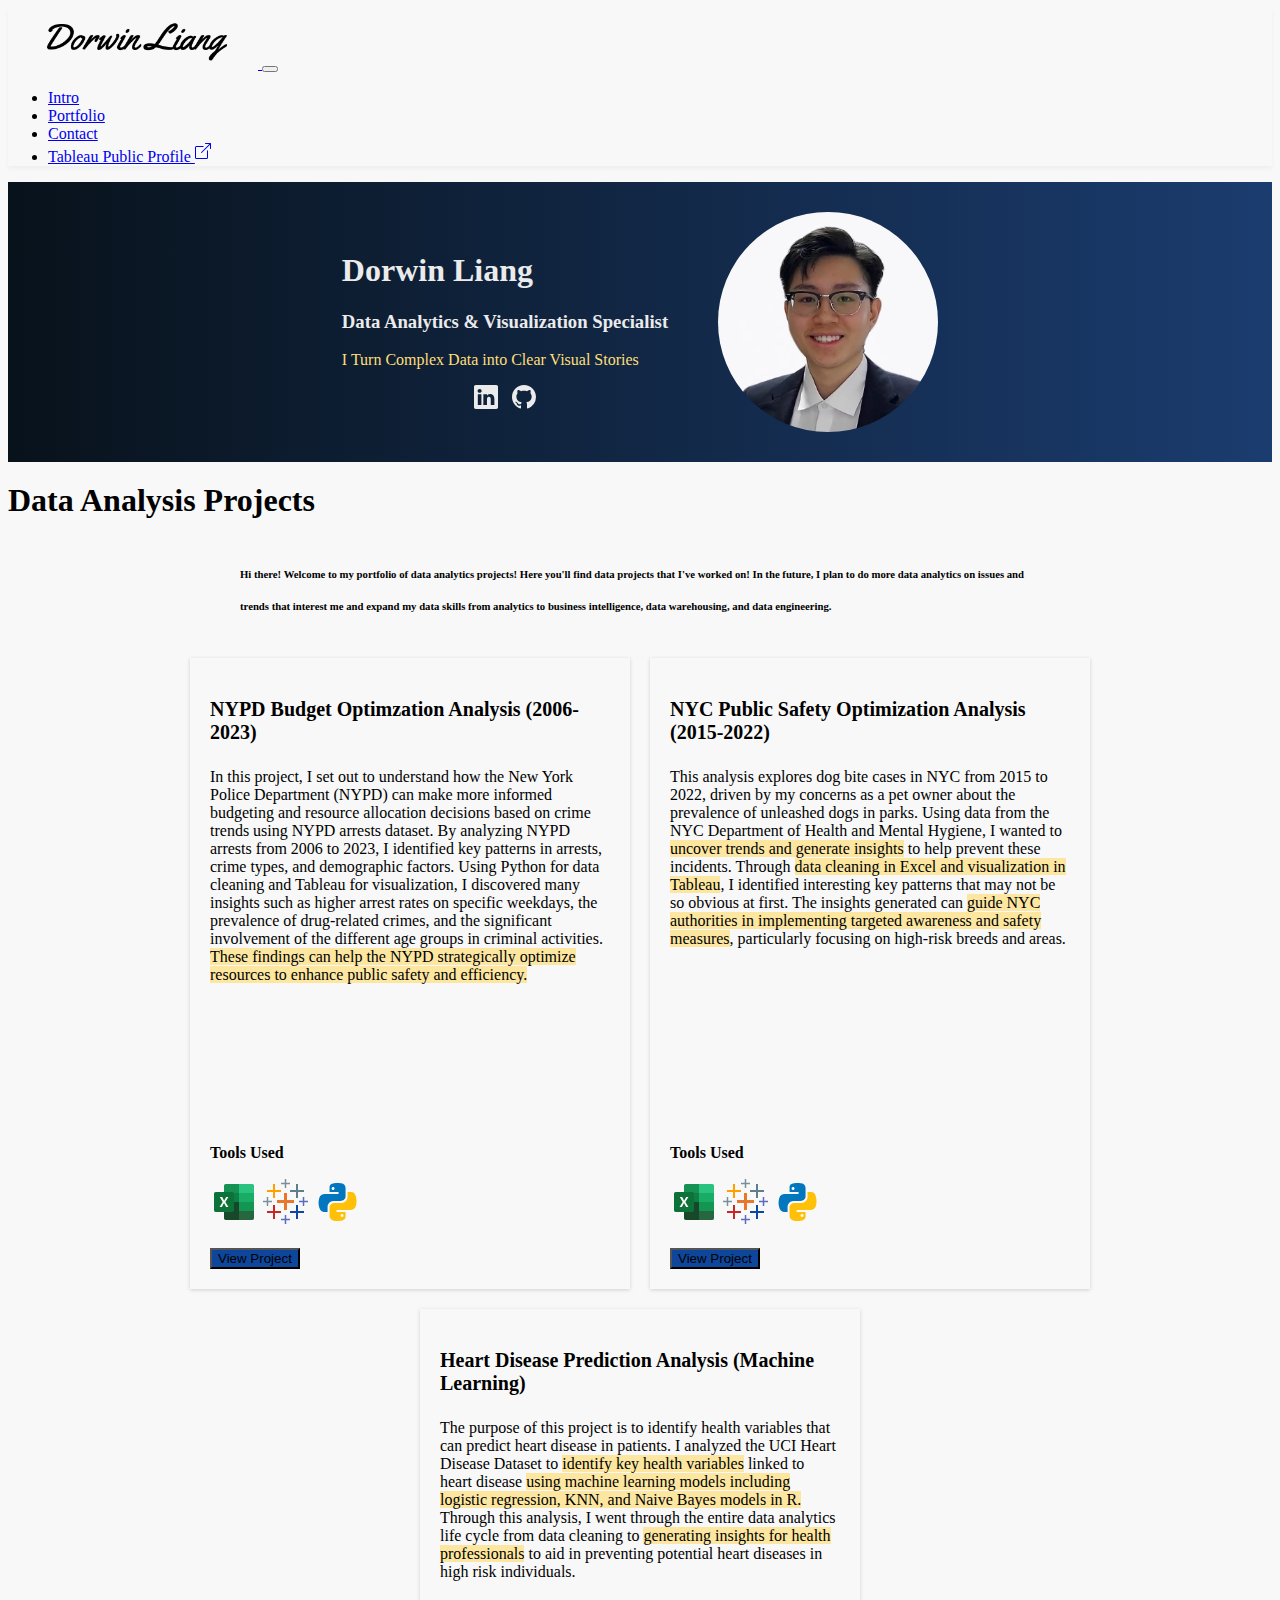
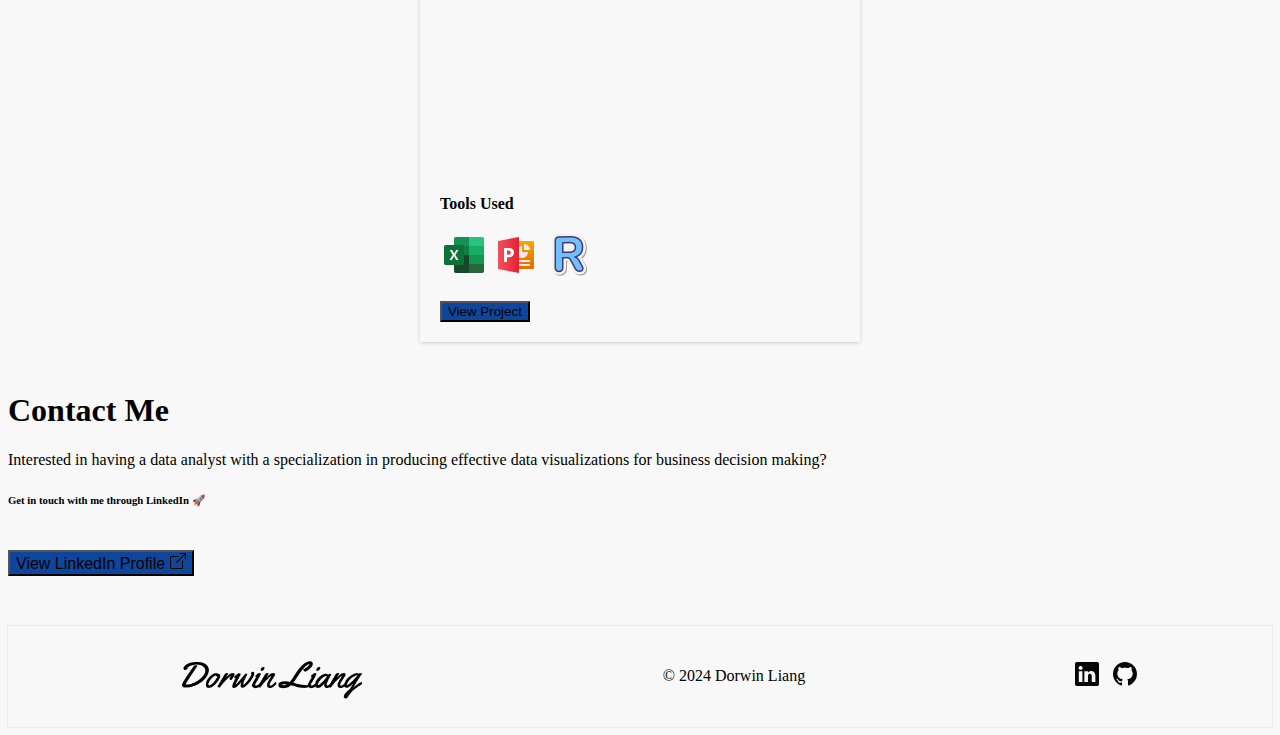
<file: portfolio.html>
<!doctype html>
<html lang="en">
  <head>
    <meta charset="utf-8">
    <meta name="viewport" content="width=device-width, initial-scale=1">
    <link href="https://cdn.jsdelivr.net/npm/bootstrap@5.0.2/dist/css/bootstrap.min.css" rel="stylesheet" integrity="sha384-EVSTQN3/azprG1Anm3QDgpJLIm9Nao0Yz1ztcQTwFspd3yD65VohhpuuCOmLASjC" crossorigin="anonymous">
    <link rel="stylesheet" href="styles.css">
    <script defer src="script.js"></script>
    <title>Dorwin Liang - Data Analyst</title>
  </head>
  <body>

    <nav class="navbar navbar-expand-lg navbar-light sticky-top">
      <div class="container-fluid">
        <a class="navbar-brand" href="index.html">
          <img class="brand" src="./assets/signature.png">
        </a>
        <button class="navbar-toggler" type="button" data-bs-toggle="collapse" data-bs-target="#navbarNav" aria-controls="navbarNav" aria-expanded="false" aria-label="Toggle navigation">
          <span class="navbar-toggler-icon"></span>
        </button>
        <div class="collapse navbar-collapse" id="navbarNav">
          <ul class="navbar-nav">
            <li class="nav-item">
              <a class="nav-link" aria-current="page" href="index.html">Intro</a>
            </li>
            <li class="nav-item">
              <a class="nav-link active" href="portfolio.html">Portfolio</a>
            </li>
            <li class="nav-item">
              <a class="nav-link" href="contact.html">Contact</a>
            </li>
            <li class="nav-item">
              <a target="_blank" class="nav-link" href="https://public.tableau.com/app/profile/dorwin.liang/vizzes">Tableau Public Profile <svg style="padding-bottom:3px" xmlns="http://www.w3.org/2000/svg" width="16" height="16" fill="currentColor" class="bi bi-box-arrow-up-right" viewBox="0 0 16 16">
                <path fill-rule="evenodd" d="M8.636 3.5a.5.5 0 0 0-.5-.5H1.5A1.5 1.5 0 0 0 0 4.5v10A1.5 1.5 0 0 0 1.5 16h10a1.5 1.5 0 0 0 1.5-1.5V7.864a.5.5 0 0 0-1 0V14.5a.5.5 0 0 1-.5.5h-10a.5.5 0 0 1-.5-.5v-10a.5.5 0 0 1 .5-.5h6.636a.5.5 0 0 0 .5-.5"/>
                <path fill-rule="evenodd" d="M16 .5a.5.5 0 0 0-.5-.5h-5a.5.5 0 0 0 0 1h3.793L6.146 9.146a.5.5 0 1 0 .708.708L15 1.707V5.5a.5.5 0 0 0 1 0z"/>
                </svg></a>
            </li>
          </ul>
        </div>
      </div>
    </nav>
    <div class="container-fluid hero-div" style="display:flex;">
      <div>
        <h1 class="text-center">Dorwin Liang</h1>
        <h3 class="text-center">Data Analytics & Visualization Specialist</h3>
        <p class="text-center hero-headline">I Turn Complex Data into Clear Visual Stories</p>
        <div class="container-sm text-center hero-icons-div">
          <a target="_blank" href="https://www.linkedin.com/in/dorwin/" class="icons" >
            <svg xmlns="http://www.w3.org/2000/svg" width="24" height="24" fill="currentColor" class="bi bi-linkedin" viewBox="0 0 16 16">
              <path d="M0 1.146C0 .513.526 0 1.175 0h13.65C15.474 0 16 .513 16 1.146v13.708c0 .633-.526 1.146-1.175 1.146H1.175C.526 16 0 15.487 0 14.854zm4.943 12.248V6.169H2.542v7.225zm-1.2-8.212c.837 0 1.358-.554 1.358-1.248-.015-.709-.52-1.248-1.342-1.248S2.4 3.226 2.4 3.934c0 .694.521 1.248 1.327 1.248zm4.908 8.212V9.359c0-.216.016-.432.08-.586.173-.431.568-.878 1.232-.878.869 0 1.216.662 1.216 1.634v3.865h2.401V9.25c0-2.22-1.184-3.252-2.764-3.252-1.274 0-1.845.7-2.165 1.193v.025h-.016l.016-.025V6.169h-2.4c.03.678 0 7.225 0 7.225z"/>
            </svg>
          </a>
          <a target="_blank" href="https://github.com/dorwinl3894" class="icons" >
            <svg xmlns="http://www.w3.org/2000/svg" width="24" height="24" fill="currentColor" class="bi bi-github" viewBox="0 0 16 16">
              <path d="M8 0C3.58 0 0 3.58 0 8c0 3.54 2.29 6.53 5.47 7.59.4.07.55-.17.55-.38 0-.19-.01-.82-.01-1.49-2.01.37-2.53-.49-2.69-.94-.09-.23-.48-.94-.82-1.13-.28-.15-.68-.52-.01-.53.63-.01 1.08.58 1.23.82.72 1.21 1.87.87 2.33.66.07-.52.28-.87.51-1.07-1.78-.2-3.64-.89-3.64-3.95 0-.87.31-1.59.82-2.15-.08-.2-.36-1.02.08-2.12 0 0 .67-.21 2.2.82.64-.18 1.32-.27 2-.27s1.36.09 2 .27c1.53-1.04 2.2-.82 2.2-.82.44 1.1.16 1.92.08 2.12.51.56.82 1.27.82 2.15 0 3.07-1.87 3.75-3.65 3.95.29.25.54.73.54 1.48 0 1.07-.01 1.93-.01 2.2 0 .21.15.46.55.38A8.01 8.01 0 0 0 16 8c0-4.42-3.58-8-8-8"/>
            </svg>
          </a>

        </div>
      </div>
      <img style="width:220px; border-radius: 100%;" src="/assets/pfp.jfif">
      
    </div>
    <div class="container-sm">
      <h1 class="text-center" style="margin-top: 20px;">Data Analysis Projects</h1>
      <br>
      <h6 class="summary-desc"> 
        Hi there! Welcome to my portfolio of data analytics projects! Here you'll find data projects that I've worked on! In the future, I plan to do more data analytics on issues and trends that interest me and expand my data skills from analytics to business intelligence, data warehousing, and data engineering. 
      </h6>
      <br>
    </div>
    <br>

    <div class="container-fluid text-center">
      <div class="container projects-div">
        <div class="project-card" id="project-card-1">
          <h3 class="project-card-title">NYPD Budget Optimzation Analysis (2006-2023)</h3>
          <p class="project-card-desc ">In this project, I set out to understand how the New York Police Department (NYPD) can make more informed budgeting and resource allocation decisions based on crime trends using NYPD arrests dataset. By analyzing NYPD arrests from 2006 to 2023, I identified key patterns in arrests, crime types, and demographic factors. Using Python for data cleaning and Tableau for visualization, I discovered many insights such as higher arrest rates on specific weekdays, the prevalence of drug-related crimes, and the significant involvement of the different age groups in criminal activities. <span class="hightlight">These findings can help the NYPD strategically optimize resources to enhance public safety and efficiency.

          </p>
          <div class="project-card-tools-div">
            <p>Tools Used</p>
            <div class="project-card-tools-icons">
              <svg xmlns="http://www.w3.org/2000/svg" x="0px" y="0px" width="48" height="48" viewBox="0 0 48 48">
                <path fill="#169154" d="M29,6H15.744C14.781,6,14,6.781,14,7.744v7.259h15V6z"></path><path fill="#18482a" d="M14,33.054v7.202C14,41.219,14.781,42,15.743,42H29v-8.946H14z"></path><path fill="#0c8045" d="M14 15.003H29V24.005000000000003H14z"></path><path fill="#17472a" d="M14 24.005H29V33.055H14z"></path><g><path fill="#29c27f" d="M42.256,6H29v9.003h15V7.744C44,6.781,43.219,6,42.256,6z"></path><path fill="#27663f" d="M29,33.054V42h13.257C43.219,42,44,41.219,44,40.257v-7.202H29z"></path><path fill="#19ac65" d="M29 15.003H44V24.005000000000003H29z"></path><path fill="#129652" d="M29 24.005H44V33.055H29z"></path></g><path fill="#0c7238" d="M22.319,34H5.681C4.753,34,4,33.247,4,32.319V15.681C4,14.753,4.753,14,5.681,14h16.638 C23.247,14,24,14.753,24,15.681v16.638C24,33.247,23.247,34,22.319,34z"></path><path fill="#fff" d="M9.807 19L12.193 19 14.129 22.754 16.175 19 18.404 19 15.333 24 18.474 29 16.123 29 14.013 25.07 11.912 29 9.526 29 12.719 23.982z"></path>
              </svg>
              <svg xmlns="http://www.w3.org/2000/svg" x="0px" y="0px" width="48" height="48" viewBox="0 0 48 48">
                <rect width="1.5" height="9" x="22.75" y="1" fill="#78909c"></rect><rect width="9" height="1.5" x="19" y="4.75" fill="#78909c"></rect><rect width="1.5" height="9" x="40.75" y="19" fill="#5c6bc0"></rect><rect width="9" height="1.5" x="37" y="22.75" fill="#5c6bc0"></rect><rect width="1.5" height="9" x="4.75" y="19" fill="#78909c"></rect><rect width="9" height="1.5" x="1" y="22.75" fill="#78909c"></rect><rect width="1.5" height="9" x="22.75" y="37" fill="#5c6bc0"></rect><rect width="9" height="1.5" x="19" y="40.75" fill="#5c6bc0"></rect><rect width="17" height="3" x="15" y="22" fill="#e8762d"></rect><rect width="3" height="17" x="22" y="15" fill="#e8762d"></rect><rect width="2" height="14" x="11" y="6" fill="#ffa000"></rect><rect width="14" height="2" x="5" y="12" fill="#ffa000"></rect><rect width="2" height="14" x="34" y="6" fill="#607d8b"></rect><rect width="14" height="2" x="28" y="12" fill="#607d8b"></rect><rect width="2" height="14" x="11" y="27" fill="#c62828"></rect><rect width="14" height="2" x="5" y="33" fill="#c62828"></rect><rect width="2" height="14" x="34" y="27" fill="#0d47a1"></rect><rect width="14" height="2" x="28" y="33" fill="#0d47a1"></rect>
              </svg>
              <svg xmlns="http://www.w3.org/2000/svg" x="0px" y="0px" width="48" height="48" viewBox="0 0 48 48">
                <path fill="#0277BD" d="M24.047,5c-1.555,0.005-2.633,0.142-3.936,0.367c-3.848,0.67-4.549,2.077-4.549,4.67V14h9v2H15.22h-4.35c-2.636,0-4.943,1.242-5.674,4.219c-0.826,3.417-0.863,5.557,0,9.125C5.851,32.005,7.294,34,9.931,34h3.632v-5.104c0-2.966,2.686-5.896,5.764-5.896h7.236c2.523,0,5-1.862,5-4.377v-8.586c0-2.439-1.759-4.263-4.218-4.672C27.406,5.359,25.589,4.994,24.047,5z M19.063,9c0.821,0,1.5,0.677,1.5,1.502c0,0.833-0.679,1.498-1.5,1.498c-0.837,0-1.5-0.664-1.5-1.498C17.563,9.68,18.226,9,19.063,9z"></path><path fill="#FFC107" d="M23.078,43c1.555-0.005,2.633-0.142,3.936-0.367c3.848-0.67,4.549-2.077,4.549-4.67V34h-9v-2h9.343h4.35c2.636,0,4.943-1.242,5.674-4.219c0.826-3.417,0.863-5.557,0-9.125C41.274,15.995,39.831,14,37.194,14h-3.632v5.104c0,2.966-2.686,5.896-5.764,5.896h-7.236c-2.523,0-5,1.862-5,4.377v8.586c0,2.439,1.759,4.263,4.218,4.672C19.719,42.641,21.536,43.006,23.078,43z M28.063,39c-0.821,0-1.5-0.677-1.5-1.502c0-0.833,0.679-1.498,1.5-1.498c0.837,0,1.5,0.664,1.5,1.498C29.563,38.32,28.899,39,28.063,39z"></path>
              </svg>
            </div>
          </div>
          <br>
          <a href="project1.html"><button type="button" class="btn btn-primary">View Project</button></a>
        </div>
        <div class="project-card">
          <h3 class="project-card-title">NYC Public Safety Optimization Analysis (2015-2022)</h3>
          <p class="project-card-desc">This analysis explores dog bite cases in NYC from 2015 to 2022, driven by my concerns as a pet owner about the prevalence of unleashed dogs in parks. Using data from the NYC Department of Health and Mental Hygiene, I wanted to <span class="hightlight">uncover trends and generate insights</span> to help prevent these incidents. Through <span class="hightlight">data cleaning in Excel and visualization in Tableau</span>, I identified interesting key patterns that may not be so obvious at first. The insights generated can <span class="hightlight">guide NYC authorities in implementing targeted awareness and safety measures</span>, particularly focusing on high-risk breeds and areas.</p>
          <div class="project-card-tools-div">
            <p>Tools Used</p>
            <div class="project-card-tools-icons">
              <svg xmlns="http://www.w3.org/2000/svg" x="0px" y="0px" width="48" height="48" viewBox="0 0 48 48">
                <path fill="#169154" d="M29,6H15.744C14.781,6,14,6.781,14,7.744v7.259h15V6z"></path><path fill="#18482a" d="M14,33.054v7.202C14,41.219,14.781,42,15.743,42H29v-8.946H14z"></path><path fill="#0c8045" d="M14 15.003H29V24.005000000000003H14z"></path><path fill="#17472a" d="M14 24.005H29V33.055H14z"></path><g><path fill="#29c27f" d="M42.256,6H29v9.003h15V7.744C44,6.781,43.219,6,42.256,6z"></path><path fill="#27663f" d="M29,33.054V42h13.257C43.219,42,44,41.219,44,40.257v-7.202H29z"></path><path fill="#19ac65" d="M29 15.003H44V24.005000000000003H29z"></path><path fill="#129652" d="M29 24.005H44V33.055H29z"></path></g><path fill="#0c7238" d="M22.319,34H5.681C4.753,34,4,33.247,4,32.319V15.681C4,14.753,4.753,14,5.681,14h16.638 C23.247,14,24,14.753,24,15.681v16.638C24,33.247,23.247,34,22.319,34z"></path><path fill="#fff" d="M9.807 19L12.193 19 14.129 22.754 16.175 19 18.404 19 15.333 24 18.474 29 16.123 29 14.013 25.07 11.912 29 9.526 29 12.719 23.982z"></path>
              </svg>

              <svg xmlns="http://www.w3.org/2000/svg" x="0px" y="0px" width="48" height="48" viewBox="0 0 48 48">
                <rect width="1.5" height="9" x="22.75" y="1" fill="#78909c"></rect><rect width="9" height="1.5" x="19" y="4.75" fill="#78909c"></rect><rect width="1.5" height="9" x="40.75" y="19" fill="#5c6bc0"></rect><rect width="9" height="1.5" x="37" y="22.75" fill="#5c6bc0"></rect><rect width="1.5" height="9" x="4.75" y="19" fill="#78909c"></rect><rect width="9" height="1.5" x="1" y="22.75" fill="#78909c"></rect><rect width="1.5" height="9" x="22.75" y="37" fill="#5c6bc0"></rect><rect width="9" height="1.5" x="19" y="40.75" fill="#5c6bc0"></rect><rect width="17" height="3" x="15" y="22" fill="#e8762d"></rect><rect width="3" height="17" x="22" y="15" fill="#e8762d"></rect><rect width="2" height="14" x="11" y="6" fill="#ffa000"></rect><rect width="14" height="2" x="5" y="12" fill="#ffa000"></rect><rect width="2" height="14" x="34" y="6" fill="#607d8b"></rect><rect width="14" height="2" x="28" y="12" fill="#607d8b"></rect><rect width="2" height="14" x="11" y="27" fill="#c62828"></rect><rect width="14" height="2" x="5" y="33" fill="#c62828"></rect><rect width="2" height="14" x="34" y="27" fill="#0d47a1"></rect><rect width="14" height="2" x="28" y="33" fill="#0d47a1"></rect>
              </svg>

              <svg xmlns="http://www.w3.org/2000/svg" x="0px" y="0px" width="48" height="48" viewBox="0 0 48 48">
                <path fill="#0277BD" d="M24.047,5c-1.555,0.005-2.633,0.142-3.936,0.367c-3.848,0.67-4.549,2.077-4.549,4.67V14h9v2H15.22h-4.35c-2.636,0-4.943,1.242-5.674,4.219c-0.826,3.417-0.863,5.557,0,9.125C5.851,32.005,7.294,34,9.931,34h3.632v-5.104c0-2.966,2.686-5.896,5.764-5.896h7.236c2.523,0,5-1.862,5-4.377v-8.586c0-2.439-1.759-4.263-4.218-4.672C27.406,5.359,25.589,4.994,24.047,5z M19.063,9c0.821,0,1.5,0.677,1.5,1.502c0,0.833-0.679,1.498-1.5,1.498c-0.837,0-1.5-0.664-1.5-1.498C17.563,9.68,18.226,9,19.063,9z"></path><path fill="#FFC107" d="M23.078,43c1.555-0.005,2.633-0.142,3.936-0.367c3.848-0.67,4.549-2.077,4.549-4.67V34h-9v-2h9.343h4.35c2.636,0,4.943-1.242,5.674-4.219c0.826-3.417,0.863-5.557,0-9.125C41.274,15.995,39.831,14,37.194,14h-3.632v5.104c0,2.966-2.686,5.896-5.764,5.896h-7.236c-2.523,0-5,1.862-5,4.377v8.586c0,2.439,1.759,4.263,4.218,4.672C19.719,42.641,21.536,43.006,23.078,43z M28.063,39c-0.821,0-1.5-0.677-1.5-1.502c0-0.833,0.679-1.498,1.5-1.498c0.837,0,1.5,0.664,1.5,1.498C29.563,38.32,28.899,39,28.063,39z"></path>
              </svg>
            </div>
          </div>
          <br>
          <a href="project2.html"><button type="button" class="btn btn-primary">View Project</button></a>
        </div>
        <div class="project-card">
          <h3 class="project-card-title">Heart Disease Prediction Analysis (Machine Learning)</h3>
          <p class="project-card-desc">The purpose of this project is to identify health variables that can predict heart disease in patients. I analyzed the UCI Heart Disease Dataset to <span class="hightlight">identify key health variables</span> linked to heart disease <span class="hightlight">using machine learning models including logistic regression, KNN, and Naive Bayes models in R.</span> Through this analysis, I went through the entire data analytics life cycle from data cleaning to <span class="hightlight">generating insights for health professionals</span> to aid in preventing potential heart diseases in high risk individuals. </p>
          <div class="project-card-tools-div">
            <p>Tools Used</p>
            <div class="project-card-tools-icons">
              <svg xmlns="http://www.w3.org/2000/svg" x="0px" y="0px" width="48" height="48" viewBox="0 0 48 48">
                <path fill="#169154" d="M29,6H15.744C14.781,6,14,6.781,14,7.744v7.259h15V6z"></path><path fill="#18482a" d="M14,33.054v7.202C14,41.219,14.781,42,15.743,42H29v-8.946H14z"></path><path fill="#0c8045" d="M14 15.003H29V24.005000000000003H14z"></path><path fill="#17472a" d="M14 24.005H29V33.055H14z"></path><g><path fill="#29c27f" d="M42.256,6H29v9.003h15V7.744C44,6.781,43.219,6,42.256,6z"></path><path fill="#27663f" d="M29,33.054V42h13.257C43.219,42,44,41.219,44,40.257v-7.202H29z"></path><path fill="#19ac65" d="M29 15.003H44V24.005000000000003H29z"></path><path fill="#129652" d="M29 24.005H44V33.055H29z"></path></g><path fill="#0c7238" d="M22.319,34H5.681C4.753,34,4,33.247,4,32.319V15.681C4,14.753,4.753,14,5.681,14h16.638 C23.247,14,24,14.753,24,15.681v16.638C24,33.247,23.247,34,22.319,34z"></path><path fill="#fff" d="M9.807 19L12.193 19 14.129 22.754 16.175 19 18.404 19 15.333 24 18.474 29 16.123 29 14.013 25.07 11.912 29 9.526 29 12.719 23.982z"></path>
              </svg>
              <svg xmlns="http://www.w3.org/2000/svg" x="0px" y="0px" width="48" height="48" viewBox="0 0 48 48">
                <defs><linearGradient id="52x_Ivfe9urrJo3bIH68aa_4w90yhLaR3jg_gr1" x1="33.5" x2="33.5" y1="-1.45" y2="60.31" data-name="ÐÐµÐ·ÑÐ¼ÑÐ½Ð½ÑÐ¹ Ð³ÑÐ°Ð´Ð¸ÐµÐ½Ñ 3" gradientUnits="userSpaceOnUse"><stop offset="0" stop-color="#fed100"></stop><stop offset=".03" stop-color="#fcca00"></stop><stop offset=".22" stop-color="#f3a400"></stop><stop offset=".41" stop-color="#ec8601"></stop><stop offset=".59" stop-color="#e77101"></stop><stop offset=".77" stop-color="#e46401"></stop><stop offset=".94" stop-color="#e36001"></stop></linearGradient><linearGradient id="52x_Ivfe9urrJo3bIH68ab_4w90yhLaR3jg_gr2" x1="6" x2="27" y1="24" y2="24" data-name="ÐÐµÐ·ÑÐ¼ÑÐ½Ð½ÑÐ¹ Ð³ÑÐ°Ð´Ð¸ÐµÐ½Ñ 16" gradientUnits="userSpaceOnUse"><stop offset="0" stop-color="#f44f5a"></stop><stop offset=".44" stop-color="#ee3d4a"></stop><stop offset="1" stop-color="#e52030"></stop></linearGradient></defs><path fill="url(#52x_Ivfe9urrJo3bIH68aa_4w90yhLaR3jg_gr1)" d="m41,10h-16v28h16c.55,0,1-.45,1-1V11c0-.55-.45-1-1-1Z"></path><path fill="#fbe9e7" d="m24,29h14v2h-14v-2Zm0,4h14v2h-14v-2Zm6-18c-3.31,0-6,2.69-6,6s2.69,6,6,6,6-2.69,6-6h-6v-6Z"></path><path fill="#fbe9e7" d="m32,13v6h6c0-3.31-2.69-6-6-6Z"></path><path fill="url(#52x_Ivfe9urrJo3bIH68ab_4w90yhLaR3jg_gr2)" d="m27,42l-21-4V10l21-4v36Z"></path><path fill="#fff" d="m16.83,17h-4.83v14h3v-4.82h1.55c1.66,0,2.98-.44,3.97-1.3.99-.87,1.48-2.01,1.48-3.41,0-2.97-1.72-4.46-5.17-4.46Zm-.53,6.78h-1.29v-4.36h1.29c1.64,0,2.46.72,2.46,2.16,0,1.47-.82,2.21-2.46,2.21Z"></path>
              </svg>
              <img src="[data-uri]" alt="r">
            </div>
          </div>
          <br>
          <a href="project3.html"><button type="button" class="btn btn-primary">View Project</button></a>
        </div>
    </div>


    <div class="container" style="margin-top:50px" id="recommendations-div">
      <h1> Contact Me </h1>
      <p>Interested in having a data analyst with a specialization in producing effective data visualizations for business decision making?</p>
      <h6>Get in touch with me through LinkedIn 🚀 </h6>
      <br>
      <a href="https://www.linkedin.com/in/dorwin/"><button type="button" class="btn btn-primary btn-lg"">View LinkedIn Profile  
        <svg xmlns="http://www.w3.org/2000/svg" width="16" height="16" fill="currentColor" class="bi bi-box-arrow-up-right" viewBox="0 0 16 16">
        <path fill-rule="evenodd" d="M8.636 3.5a.5.5 0 0 0-.5-.5H1.5A1.5 1.5 0 0 0 0 4.5v10A1.5 1.5 0 0 0 1.5 16h10a1.5 1.5 0 0 0 1.5-1.5V7.864a.5.5 0 0 0-1 0V14.5a.5.5 0 0 1-.5.5h-10a.5.5 0 0 1-.5-.5v-10a.5.5 0 0 1 .5-.5h6.636a.5.5 0 0 0 .5-.5"/>
        <path fill-rule="evenodd" d="M16 .5a.5.5 0 0 0-.5-.5h-5a.5.5 0 0 0 0 1h3.793L6.146 9.146a.5.5 0 1 0 .708.708L15 1.707V5.5a.5.5 0 0 0 1 0z"/>
        </svg></button></a>
    </div>


    <footer class="container-fluid">
      
      <img class="brand" src="assets/signature.png" alt="">
      <p>© 2024 Dorwin Liang</p>
      <div class="footer-icons-div">
          <a target="_blank" href="https://www.linkedin.com/in/dorwin/" class="icons-black" >
            <svg xmlns="http://www.w3.org/2000/svg" width="24" height="24" fill="currentColor" class="bi bi-linkedin" viewBox="0 0 16 16">
              <path d="M0 1.146C0 .513.526 0 1.175 0h13.65C15.474 0 16 .513 16 1.146v13.708c0 .633-.526 1.146-1.175 1.146H1.175C.526 16 0 15.487 0 14.854zm4.943 12.248V6.169H2.542v7.225zm-1.2-8.212c.837 0 1.358-.554 1.358-1.248-.015-.709-.52-1.248-1.342-1.248S2.4 3.226 2.4 3.934c0 .694.521 1.248 1.327 1.248zm4.908 8.212V9.359c0-.216.016-.432.08-.586.173-.431.568-.878 1.232-.878.869 0 1.216.662 1.216 1.634v3.865h2.401V9.25c0-2.22-1.184-3.252-2.764-3.252-1.274 0-1.845.7-2.165 1.193v.025h-.016l.016-.025V6.169h-2.4c.03.678 0 7.225 0 7.225z"/>
            </svg>
          </a>
          <a target="_blank" href="https://github.com/dorwinl3894" class="icons-black" >
            <svg xmlns="http://www.w3.org/2000/svg" width="24" height="24" fill="currentColor" class="bi bi-github" viewBox="0 0 16 16">
              <path d="M8 0C3.58 0 0 3.58 0 8c0 3.54 2.29 6.53 5.47 7.59.4.07.55-.17.55-.38 0-.19-.01-.82-.01-1.49-2.01.37-2.53-.49-2.69-.94-.09-.23-.48-.94-.82-1.13-.28-.15-.68-.52-.01-.53.63-.01 1.08.58 1.23.82.72 1.21 1.87.87 2.33.66.07-.52.28-.87.51-1.07-1.78-.2-3.64-.89-3.64-3.95 0-.87.31-1.59.82-2.15-.08-.2-.36-1.02.08-2.12 0 0 .67-.21 2.2.82.64-.18 1.32-.27 2-.27s1.36.09 2 .27c1.53-1.04 2.2-.82 2.2-.82.44 1.1.16 1.92.08 2.12.51.56.82 1.27.82 2.15 0 3.07-1.87 3.75-3.65 3.95.29.25.54.73.54 1.48 0 1.07-.01 1.93-.01 2.2 0 .21.15.46.55.38A8.01 8.01 0 0 0 16 8c0-4.42-3.58-8-8-8"/>
            </svg>
          </a>


      </div>
    </footer>
    <script src="https://cdn.jsdelivr.net/npm/bootstrap@5.0.2/dist/js/bootstrap.bundle.min.js" integrity="sha384-MrcW6ZMFYlzcLA8Nl+NtUVF0sA7MsXsP1UyJoMp4YLEuNSfAP+JcXn/tWtIaxVXM" crossorigin="anonymous"></script>
  </body>
</html>
</file>
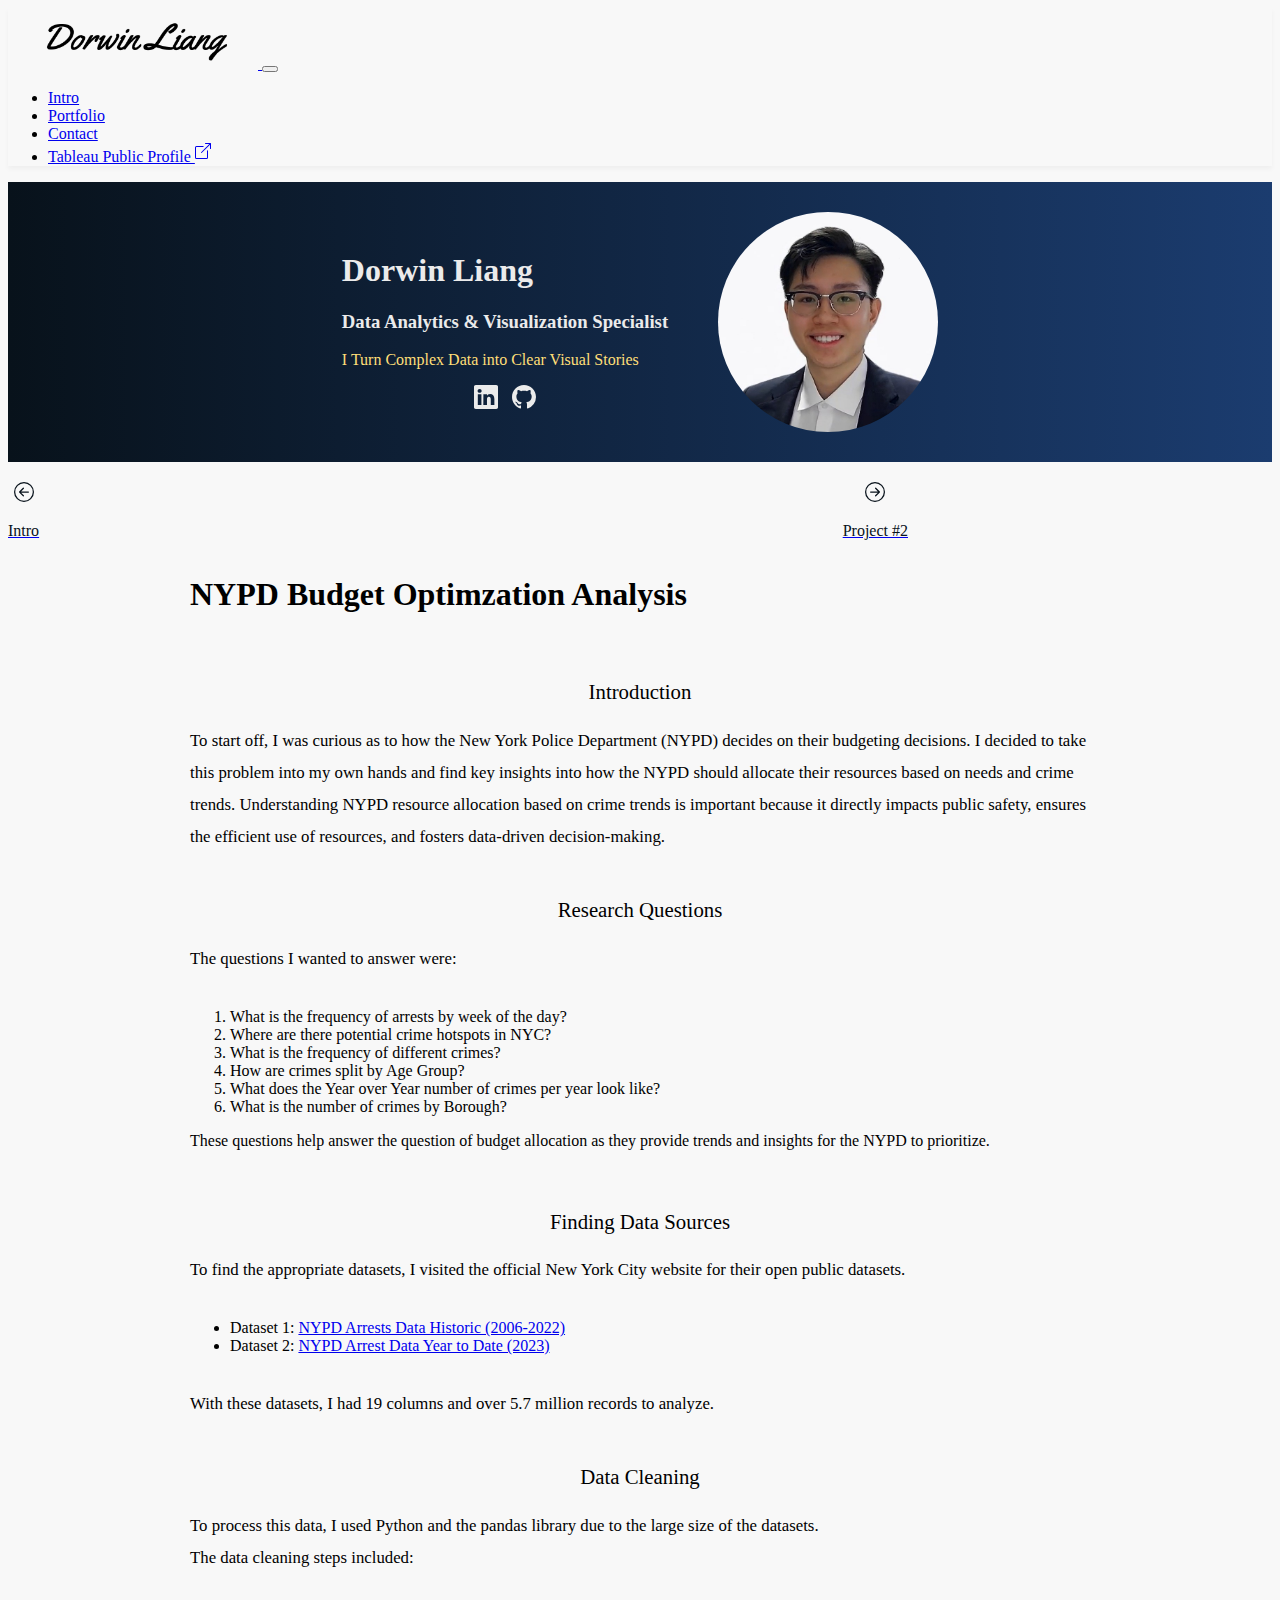
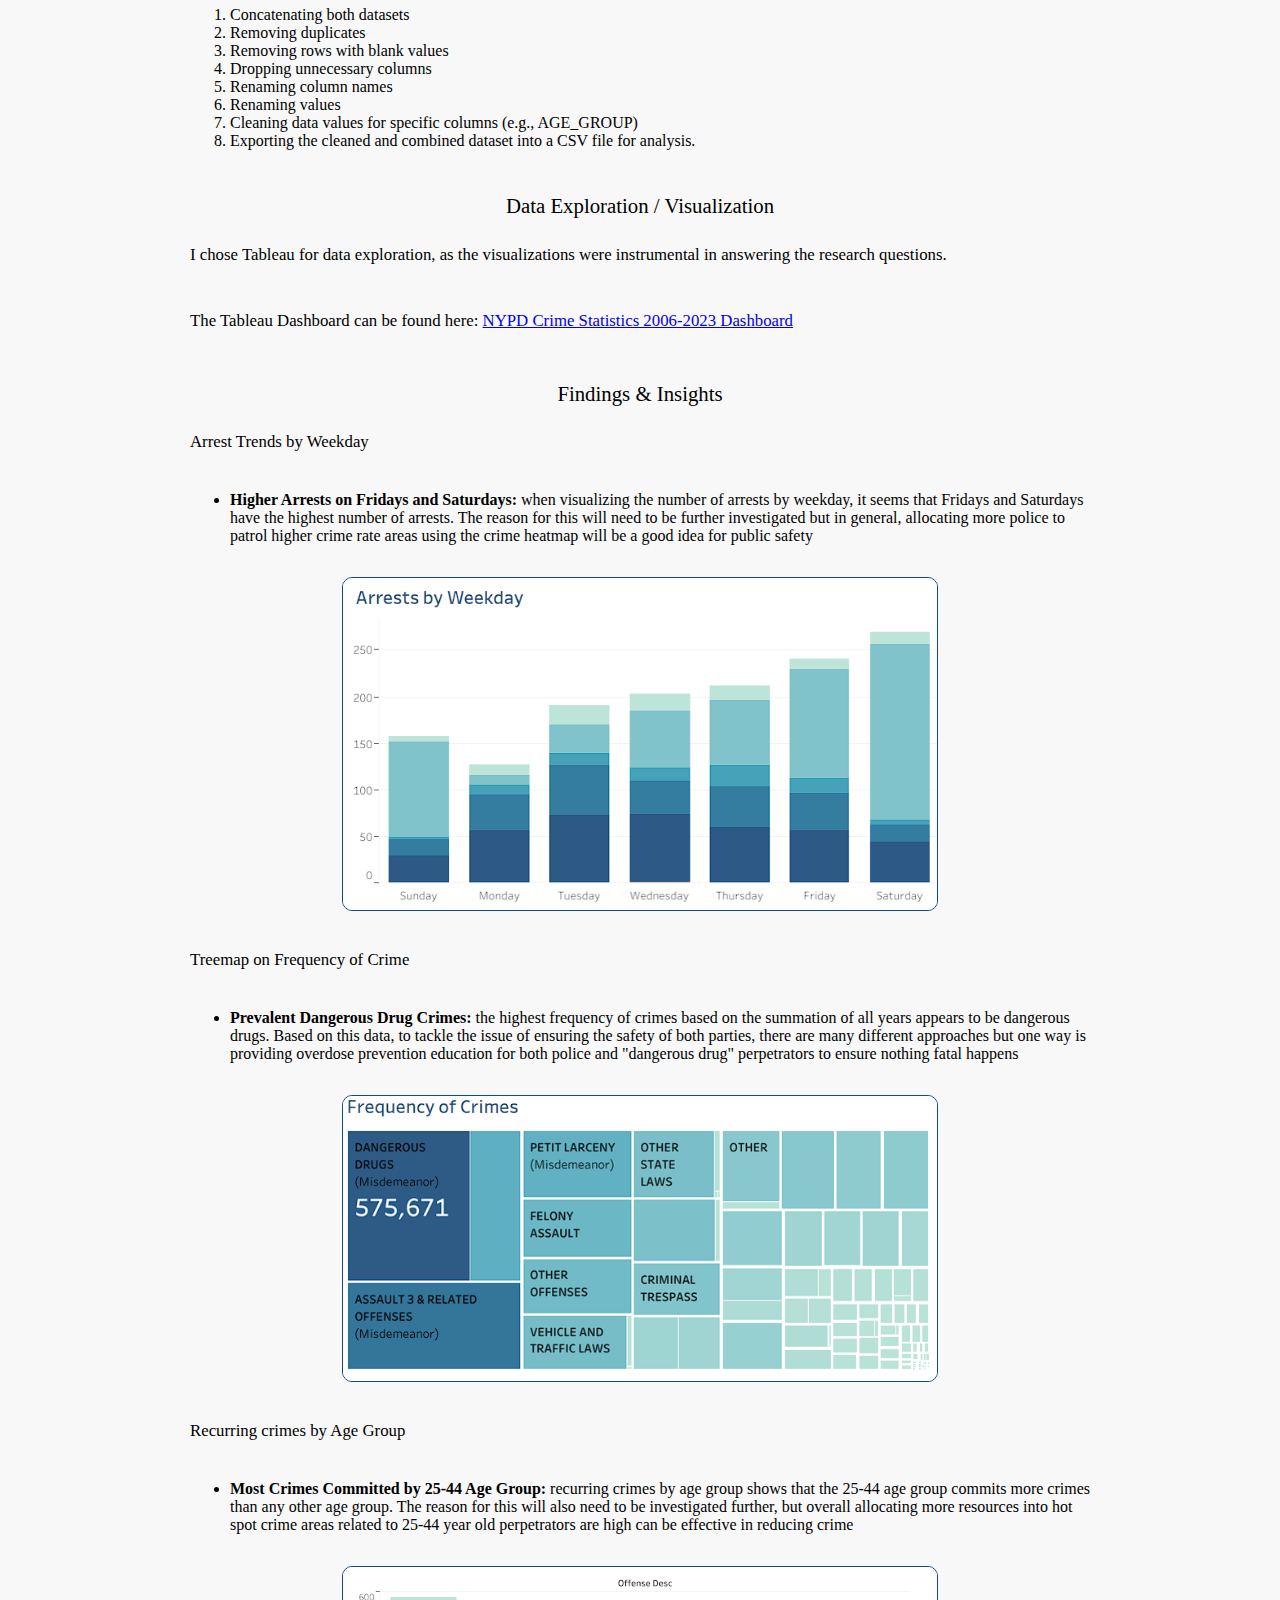
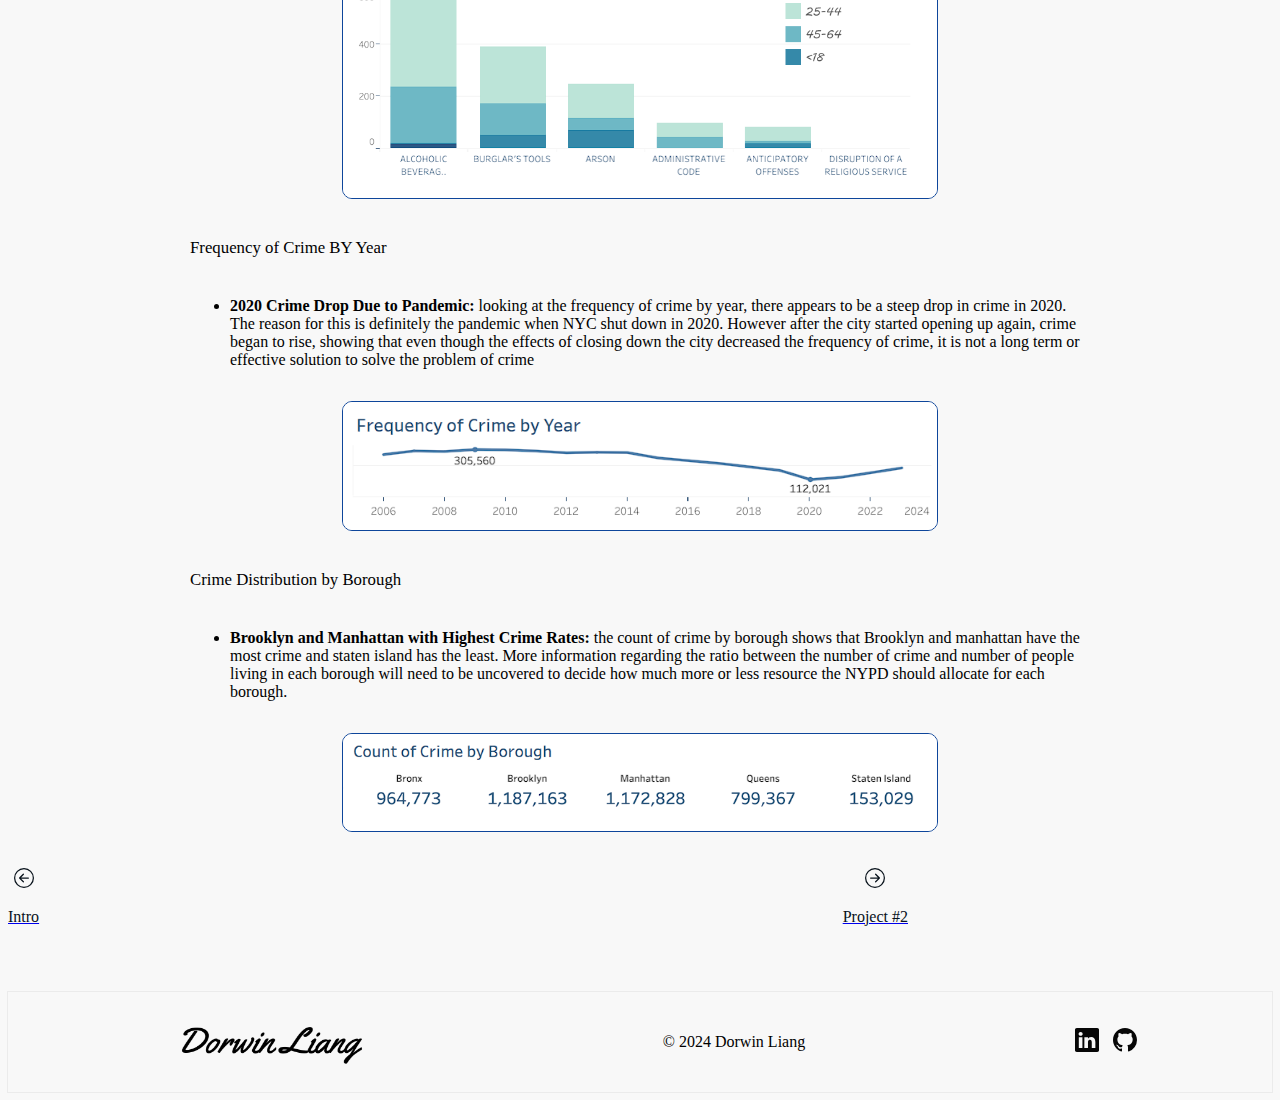
<file: project1.html>
<!doctype html>
<html lang="en">
  <head>
    <meta charset="utf-8">
    <meta name="viewport" content="width=device-width, initial-scale=1">
    <link href="https://cdn.jsdelivr.net/npm/bootstrap@5.0.2/dist/css/bootstrap.min.css" rel="stylesheet" integrity="sha384-EVSTQN3/azprG1Anm3QDgpJLIm9Nao0Yz1ztcQTwFspd3yD65VohhpuuCOmLASjC" crossorigin="anonymous">
    <link rel="stylesheet" href="styles.css">
    <script defer src="script.js"></script>
    <title>Dorwin Liang - Data Analyst</title>
  </head>
  <body>
    <div id="scroll-progress"></div>

    <nav class="navbar navbar-expand-lg navbar-light sticky-top">
      <div class="container-fluid">
        <a class="navbar-brand" href="index.html">
          <img class="brand" src="./assets/signature.png">
        </a>
        <button class="navbar-toggler" type="button" data-bs-toggle="collapse" data-bs-target="#navbarNav" aria-controls="navbarNav" aria-expanded="false" aria-label="Toggle navigation">
          <span class="navbar-toggler-icon"></span>
        </button>
        <div class="collapse navbar-collapse" id="navbarNav">
          <ul class="navbar-nav">
            <li class="nav-item">
              <a class="nav-link" aria-current="page" href="index.html">Intro</a>
            </li>
            <li class="nav-item">
              <a class="nav-link" href="portfolio.html">Portfolio</a>
            </li>
            <li class="nav-item">
              <a class="nav-link active" href="contact.html">Contact</a>
            </li>
            <li class="nav-item">
              <a target="_blank" class="nav-link" href="https://public.tableau.com/app/profile/dorwin.liang/vizzes">Tableau Public Profile <svg style="padding-bottom:3px" xmlns="http://www.w3.org/2000/svg" width="16" height="16" fill="currentColor" class="bi bi-box-arrow-up-right" viewBox="0 0 16 16">
                <path fill-rule="evenodd" d="M8.636 3.5a.5.5 0 0 0-.5-.5H1.5A1.5 1.5 0 0 0 0 4.5v10A1.5 1.5 0 0 0 1.5 16h10a1.5 1.5 0 0 0 1.5-1.5V7.864a.5.5 0 0 0-1 0V14.5a.5.5 0 0 1-.5.5h-10a.5.5 0 0 1-.5-.5v-10a.5.5 0 0 1 .5-.5h6.636a.5.5 0 0 0 .5-.5"/>
                <path fill-rule="evenodd" d="M16 .5a.5.5 0 0 0-.5-.5h-5a.5.5 0 0 0 0 1h3.793L6.146 9.146a.5.5 0 1 0 .708.708L15 1.707V5.5a.5.5 0 0 0 1 0z"/>
                </svg></a>
            </li>
          </ul>
        </div>
      </div>
    </nav>
    <div class="container-fluid hero-div" style="display:flex;">
      <div>
        <h1 class="text-center">Dorwin Liang</h1>
        <h3 class="text-center">Data Analytics & Visualization Specialist</h3>
        <p class="text-center hero-headline">I Turn Complex Data into Clear Visual Stories</p>
        <div class="container-sm text-center hero-icons-div">
          <a target="_blank" href="https://www.linkedin.com/in/dorwin/" class="icons" >
            <svg xmlns="http://www.w3.org/2000/svg" width="24" height="24" fill="currentColor" class="bi bi-linkedin" viewBox="0 0 16 16">
              <path d="M0 1.146C0 .513.526 0 1.175 0h13.65C15.474 0 16 .513 16 1.146v13.708c0 .633-.526 1.146-1.175 1.146H1.175C.526 16 0 15.487 0 14.854zm4.943 12.248V6.169H2.542v7.225zm-1.2-8.212c.837 0 1.358-.554 1.358-1.248-.015-.709-.52-1.248-1.342-1.248S2.4 3.226 2.4 3.934c0 .694.521 1.248 1.327 1.248zm4.908 8.212V9.359c0-.216.016-.432.08-.586.173-.431.568-.878 1.232-.878.869 0 1.216.662 1.216 1.634v3.865h2.401V9.25c0-2.22-1.184-3.252-2.764-3.252-1.274 0-1.845.7-2.165 1.193v.025h-.016l.016-.025V6.169h-2.4c.03.678 0 7.225 0 7.225z"/>
            </svg>
          </a>
          <a target="_blank" href="https://github.com/dorwinl3894" class="icons" >
            <svg xmlns="http://www.w3.org/2000/svg" width="24" height="24" fill="currentColor" class="bi bi-github" viewBox="0 0 16 16">
              <path d="M8 0C3.58 0 0 3.58 0 8c0 3.54 2.29 6.53 5.47 7.59.4.07.55-.17.55-.38 0-.19-.01-.82-.01-1.49-2.01.37-2.53-.49-2.69-.94-.09-.23-.48-.94-.82-1.13-.28-.15-.68-.52-.01-.53.63-.01 1.08.58 1.23.82.72 1.21 1.87.87 2.33.66.07-.52.28-.87.51-1.07-1.78-.2-3.64-.89-3.64-3.95 0-.87.31-1.59.82-2.15-.08-.2-.36-1.02.08-2.12 0 0 .67-.21 2.2.82.64-.18 1.32-.27 2-.27s1.36.09 2 .27c1.53-1.04 2.2-.82 2.2-.82.44 1.1.16 1.92.08 2.12.51.56.82 1.27.82 2.15 0 3.07-1.87 3.75-3.65 3.95.29.25.54.73.54 1.48 0 1.07-.01 1.93-.01 2.2 0 .21.15.46.55.38A8.01 8.01 0 0 0 16 8c0-4.42-3.58-8-8-8"/>
            </svg>
          </a>

        </div>
      </div>
      <img style="width:220px; border-radius: 100%;" src="/assets/pfp.jfif">
      
    </div>
    <div class="container-lg project-container">
      <div class="container project-nav-div">
        <div class="project-nav-left-div">
          <a href="index.html">
            <svg xmlns="http://www.w3.org/2000/svg" width="20" height="20" fill="#08121B" class="bi bi-arrow-left-circle" viewBox="0 0 16 16">
              <path fill-rule="evenodd" d="M1 8a7 7 0 1 0 14 0A7 7 0 0 0 1 8m15 0A8 8 0 1 1 0 8a8 8 0 0 1 16 0m-4.5-.5a.5.5 0 0 1 0 1H5.707l2.147 2.146a.5.5 0 0 1-.708.708l-3-3a.5.5 0 0 1 0-.708l3-3a.5.5 0 1 1 .708.708L5.707 7.5z"/>
            </svg>
            <p class="project-nav-text">Intro</p>
          </a>
        </div>
          <div class="project-nava-right-div">
            <a href="project2.html">
              <svg xmlns="http://www.w3.org/2000/svg" width="20" height="20" fill="#08121B" class="bi bi-arrow-right-circle" viewBox="0 0 16 16">
                <path fill-rule="evenodd" d="M1 8a7 7 0 1 0 14 0A7 7 0 0 0 1 8m15 0A8 8 0 1 1 0 8a8 8 0 0 1 16 0M4.5 7.5a.5.5 0 0 0 0 1h5.793l-2.147 2.146a.5.5 0 0 0 .708.708l3-3a.5.5 0 0 0 0-.708l-3-3a.5.5 0 1 0-.708.708L10.293 7.5z"/>
              </svg>
              <p class="project-nav-text">Project #2</p>
            </a>
          </div>

        </div>

        <div class="project-main-section">
          <h1 class="text-center" style="margin-top: 20px;">NYPD Budget Optimzation Analysis
          </h1>
          <br>
          <p class="project-desc-title">Introduction</p>
          <p class="project-desc"> 
            To start off, I was curious as to how the New York Police Department (NYPD) decides on their budgeting decisions. I decided to take this problem into my own hands and find key insights into how the NYPD should allocate their resources based on needs and crime trends. Understanding NYPD resource allocation based on crime trends is important because it directly impacts public safety, ensures the efficient use of resources, and fosters data-driven decision-making.
          </p>

          <p class="project-desc-title">Research Questions</p>
          <p class="project-desc"> 
            The questions I wanted to answer were:
            <ol>
              <li>What is the frequency of arrests by week of the day?</li>
              <li>Where are there potential crime hotspots in NYC?</li>
              <li>What is the frequency of different crimes?</li>
              <li>How are crimes split by Age Group?</li>
              <li>What does the Year over Year number of crimes per year look like?</li>
              <li>What is the number of crimes by Borough?</li>
            </ol>
    
    These questions help answer the question of budget allocation as they provide trends and insights for the NYPD to prioritize.
          </p>


          <p class="project-desc-title">Finding Data Sources</p>
          <p class="project-desc"> 
            To find the appropriate datasets, I visited the official New York City website for their open public datasets.
          </p>
          <ul>
            <li>Dataset 1: <a href="https://data.cityofnewyork.us/Public-Safety/NYPD-Arrests-Data-Historic-/8h9b-rp9u/about_data">NYPD Arrests Data Historic (2006-2022)</a></li>
            <li>Dataset 2: <a href="https://data.cityofnewyork.us/Public-Safety/NYPD-Arrest-Data-Year-to-Date-/uip8-fykc">NYPD Arrest Data Year to Date (2023)</a></li>
          </ul>
          <p class="project-desc"> 
            With these datasets, I had 19 columns and over 5.7 million records to analyze.
          </p>

          <p class="project-desc-title">Data Cleaning</p>
          <p class="project-desc">To process this data, I used Python and the pandas library due to the large size of the datasets. <br> The data cleaning steps included:</p>
          <ol>
            <li>Concatenating both datasets</li>
            <li>Removing duplicates</li>
            <li>Removing rows with blank values</li>
            <li>Dropping unnecessary columns</li>
            <li>Renaming column names</li>
            <li>Renaming values</li>
            <li>Cleaning data values for specific columns (e.g., AGE_GROUP)</li>
            <li>Exporting the cleaned and combined dataset into a CSV file for analysis.</li>
          </ol>


          <p class="project-desc-title">Data Exploration / Visualization </p>
          <p class="project-desc">I chose Tableau for data exploration, as the visualizations were instrumental in answering the research questions.</p>
          <p class="project-desc">The Tableau Dashboard can be found here: <a href="https://public.tableau.com/app/profile/dorwin.liang/viz/NYPDCrimeStatistics2006-2023/Dashboard1">NYPD Crime Statistics 2006-2023 Dashboard</a> </p>
       
          <p class="project-desc-title">Findings & Insights</p>
          <p class="project-desc">Arrest Trends by Weekday</p>
          <ul>
            <li><strong>Higher Arrests on Fridays and Saturdays: </strong>when visualizing the number of arrests by weekday, it seems that Fridays and Saturdays have the highest number of arrests. The reason for this will need to be further investigated but in general, allocating more police to patrol higher crime rate areas using the crime heatmap will be a good idea for public safety</li>
          </ul>
          <img class="project-vizzes" src="assets/project1_arrest_trends.png" alt="">

          <p class="project-desc">Treemap on Frequency of Crime
          </p>
          <ul>
            <li><strong>Prevalent Dangerous Drug Crimes: </strong> the highest frequency of crimes based on the summation of all years appears to be dangerous drugs. Based on this data, to tackle the issue of ensuring the safety of both parties, there are many different approaches but one way is providing overdose prevention education for both police and "dangerous drug" perpetrators to ensure nothing fatal happens
            </li>
          </ul>
          <img class="project-vizzes" src="assets/project1_2.png" alt="">

          <p class="project-desc">Recurring crimes by Age Group</p>
          <ul>
            <li><strong>Most Crimes Committed by 25-44 Age Group: </strong> recurring crimes by age group shows that the 25-44 age group commits more crimes than any other age group. The reason for this will also need to be investigated further, but overall allocating more resources into hot spot crime areas related to 25-44 year old perpetrators are high can be effective in reducing crime
            </li>
          </ul>
          <img class="project-vizzes" src="assets/project1_3.png" alt="">

          <p class="project-desc">Frequency of Crime BY Year</p>
          <ul>
            <li><strong>2020 Crime Drop Due to Pandemic: </strong>looking at the frequency of crime by year, there appears to be a steep drop in crime in 2020. The reason for this is definitely the pandemic when NYC shut down in 2020. However after the city started opening up again, crime began to rise, showing that even though the effects of closing down the city decreased the frequency of crime, it is not a long term or effective solution to solve the problem of crime
            </li>
          </ul>
          <img class="project-vizzes" src="assets/project1_4.png" alt="">

          <p class="project-desc">Crime Distribution by Borough</p>
          <ul>
            <li><strong>Brooklyn and Manhattan with Highest Crime Rates: </strong> the count of crime by borough shows that Brooklyn and manhattan have the most crime and staten island has the least. More information regarding the ratio between the number of crime and number of people living in each borough will need to be uncovered to decide how much more or less resource the NYPD should allocate for each borough.
            </li>
          </ul>
          <img class="project-vizzes" src="assets/project1_5.png" alt="">

        </div>
    </div>

    <div class="container project-nav-div">
      <div class="project-nav-left-div">
        <a href="index.html">
          <svg xmlns="http://www.w3.org/2000/svg" width="20" height="20" fill="#08121B" class="bi bi-arrow-left-circle" viewBox="0 0 16 16">
            <path fill-rule="evenodd" d="M1 8a7 7 0 1 0 14 0A7 7 0 0 0 1 8m15 0A8 8 0 1 1 0 8a8 8 0 0 1 16 0m-4.5-.5a.5.5 0 0 1 0 1H5.707l2.147 2.146a.5.5 0 0 1-.708.708l-3-3a.5.5 0 0 1 0-.708l3-3a.5.5 0 1 1 .708.708L5.707 7.5z"/>
          </svg>
          <p class="project-nav-text">Intro</p>
        </a>
      </div>
        <div class="project-nava-right-div">
          <a href="project2.html">
            <svg xmlns="http://www.w3.org/2000/svg" width="20" height="20" fill="#08121B" class="bi bi-arrow-right-circle" viewBox="0 0 16 16">
              <path fill-rule="evenodd" d="M1 8a7 7 0 1 0 14 0A7 7 0 0 0 1 8m15 0A8 8 0 1 1 0 8a8 8 0 0 1 16 0M4.5 7.5a.5.5 0 0 0 0 1h5.793l-2.147 2.146a.5.5 0 0 0 .708.708l3-3a.5.5 0 0 0 0-.708l-3-3a.5.5 0 1 0-.708.708L10.293 7.5z"/>
            </svg>
            <p class="project-nav-text">Project #2</p>
          </a>
        </div>

    </div>

    <footer class="container-fluid">
      
      <img class="brand" src="assets/signature.png" alt="">
      <p>© 2024 Dorwin Liang</p>
      <div class="footer-icons-div">
          <a target="_blank" href="https://www.linkedin.com/in/dorwin/" class="icons-black" >
            <svg xmlns="http://www.w3.org/2000/svg" width="24" height="24" fill="currentColor" class="bi bi-linkedin" viewBox="0 0 16 16">
              <path d="M0 1.146C0 .513.526 0 1.175 0h13.65C15.474 0 16 .513 16 1.146v13.708c0 .633-.526 1.146-1.175 1.146H1.175C.526 16 0 15.487 0 14.854zm4.943 12.248V6.169H2.542v7.225zm-1.2-8.212c.837 0 1.358-.554 1.358-1.248-.015-.709-.52-1.248-1.342-1.248S2.4 3.226 2.4 3.934c0 .694.521 1.248 1.327 1.248zm4.908 8.212V9.359c0-.216.016-.432.08-.586.173-.431.568-.878 1.232-.878.869 0 1.216.662 1.216 1.634v3.865h2.401V9.25c0-2.22-1.184-3.252-2.764-3.252-1.274 0-1.845.7-2.165 1.193v.025h-.016l.016-.025V6.169h-2.4c.03.678 0 7.225 0 7.225z"/>
            </svg>
          </a>
          <a target="_blank" href="https://github.com/dorwinl3894" class="icons-black" >
            <svg xmlns="http://www.w3.org/2000/svg" width="24" height="24" fill="currentColor" class="bi bi-github" viewBox="0 0 16 16">
              <path d="M8 0C3.58 0 0 3.58 0 8c0 3.54 2.29 6.53 5.47 7.59.4.07.55-.17.55-.38 0-.19-.01-.82-.01-1.49-2.01.37-2.53-.49-2.69-.94-.09-.23-.48-.94-.82-1.13-.28-.15-.68-.52-.01-.53.63-.01 1.08.58 1.23.82.72 1.21 1.87.87 2.33.66.07-.52.28-.87.51-1.07-1.78-.2-3.64-.89-3.64-3.95 0-.87.31-1.59.82-2.15-.08-.2-.36-1.02.08-2.12 0 0 .67-.21 2.2.82.64-.18 1.32-.27 2-.27s1.36.09 2 .27c1.53-1.04 2.2-.82 2.2-.82.44 1.1.16 1.92.08 2.12.51.56.82 1.27.82 2.15 0 3.07-1.87 3.75-3.65 3.95.29.25.54.73.54 1.48 0 1.07-.01 1.93-.01 2.2 0 .21.15.46.55.38A8.01 8.01 0 0 0 16 8c0-4.42-3.58-8-8-8"/>
            </svg>
          </a>


      </div>
    </footer>
    <script src="https://cdn.jsdelivr.net/npm/bootstrap@5.0.2/dist/js/bootstrap.bundle.min.js" integrity="sha384-MrcW6ZMFYlzcLA8Nl+NtUVF0sA7MsXsP1UyJoMp4YLEuNSfAP+JcXn/tWtIaxVXM" crossorigin="anonymous"></script>
  </body>
</html>
</file>
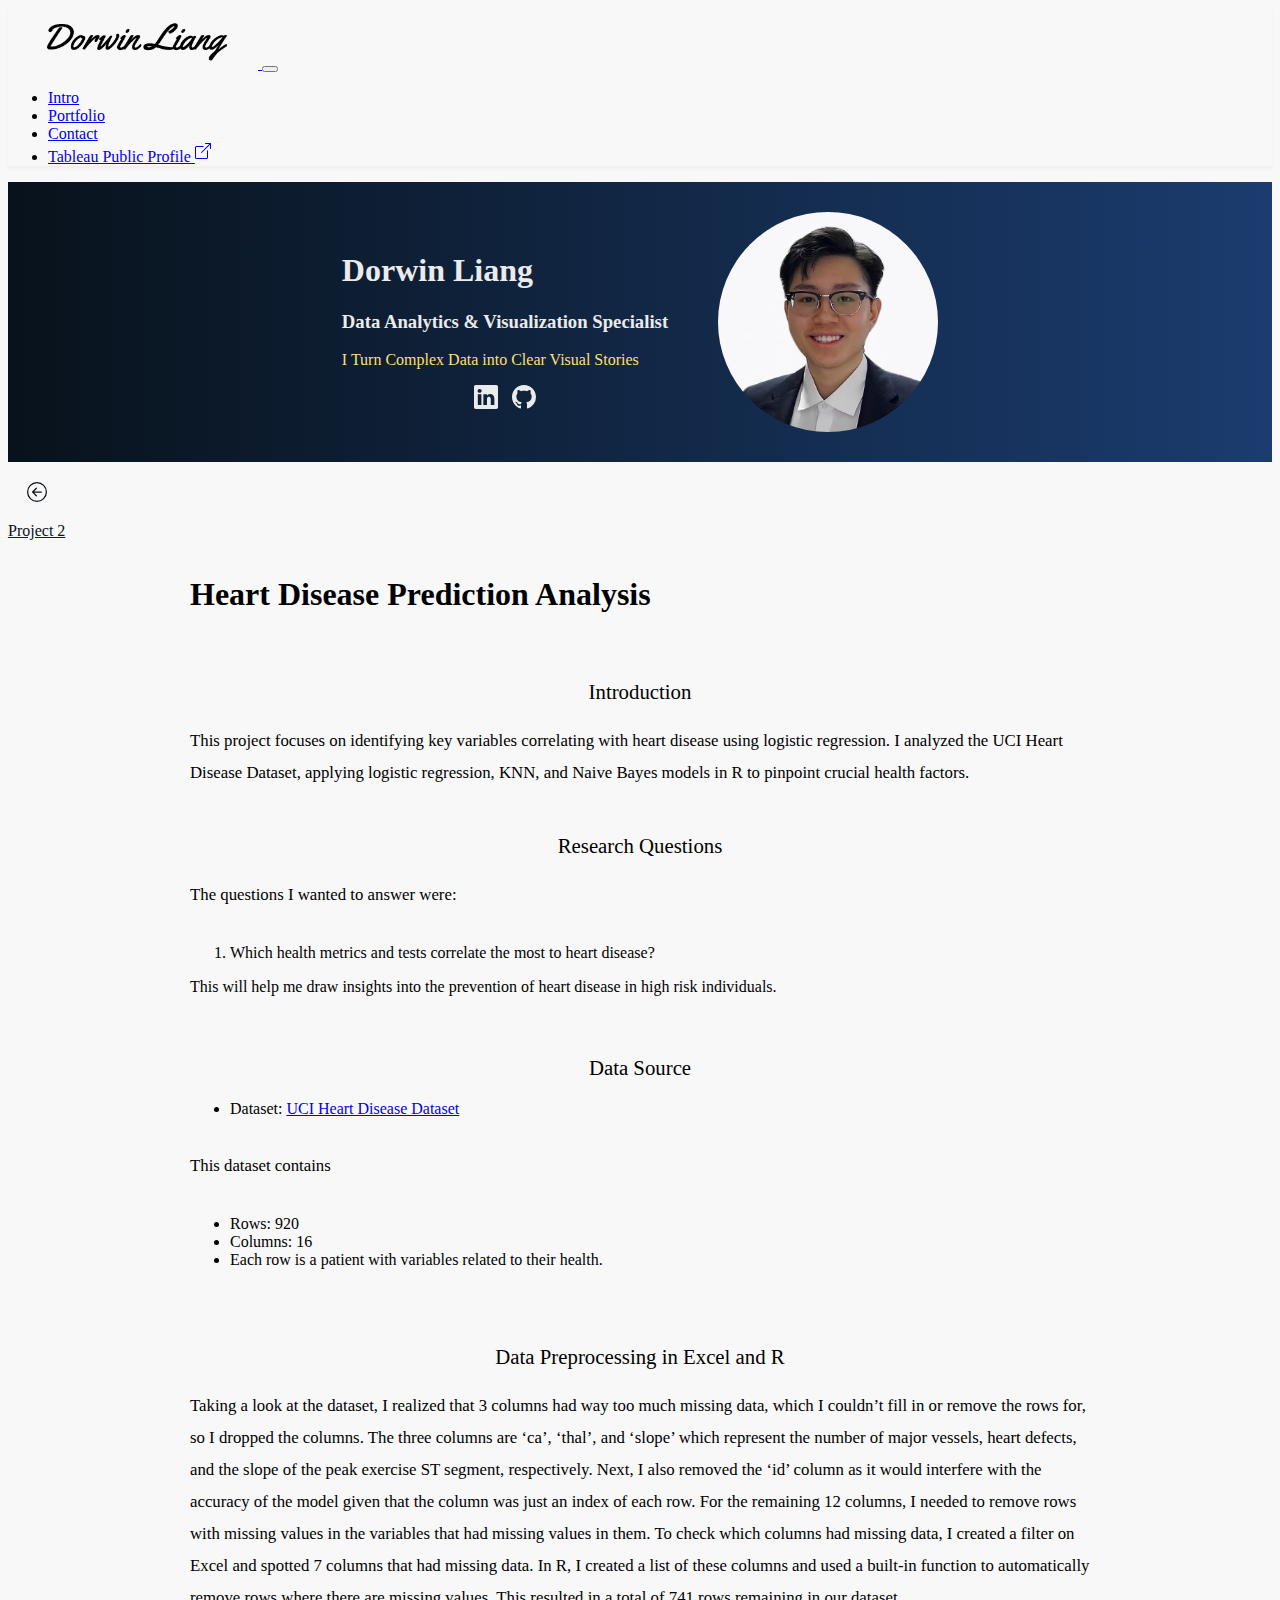
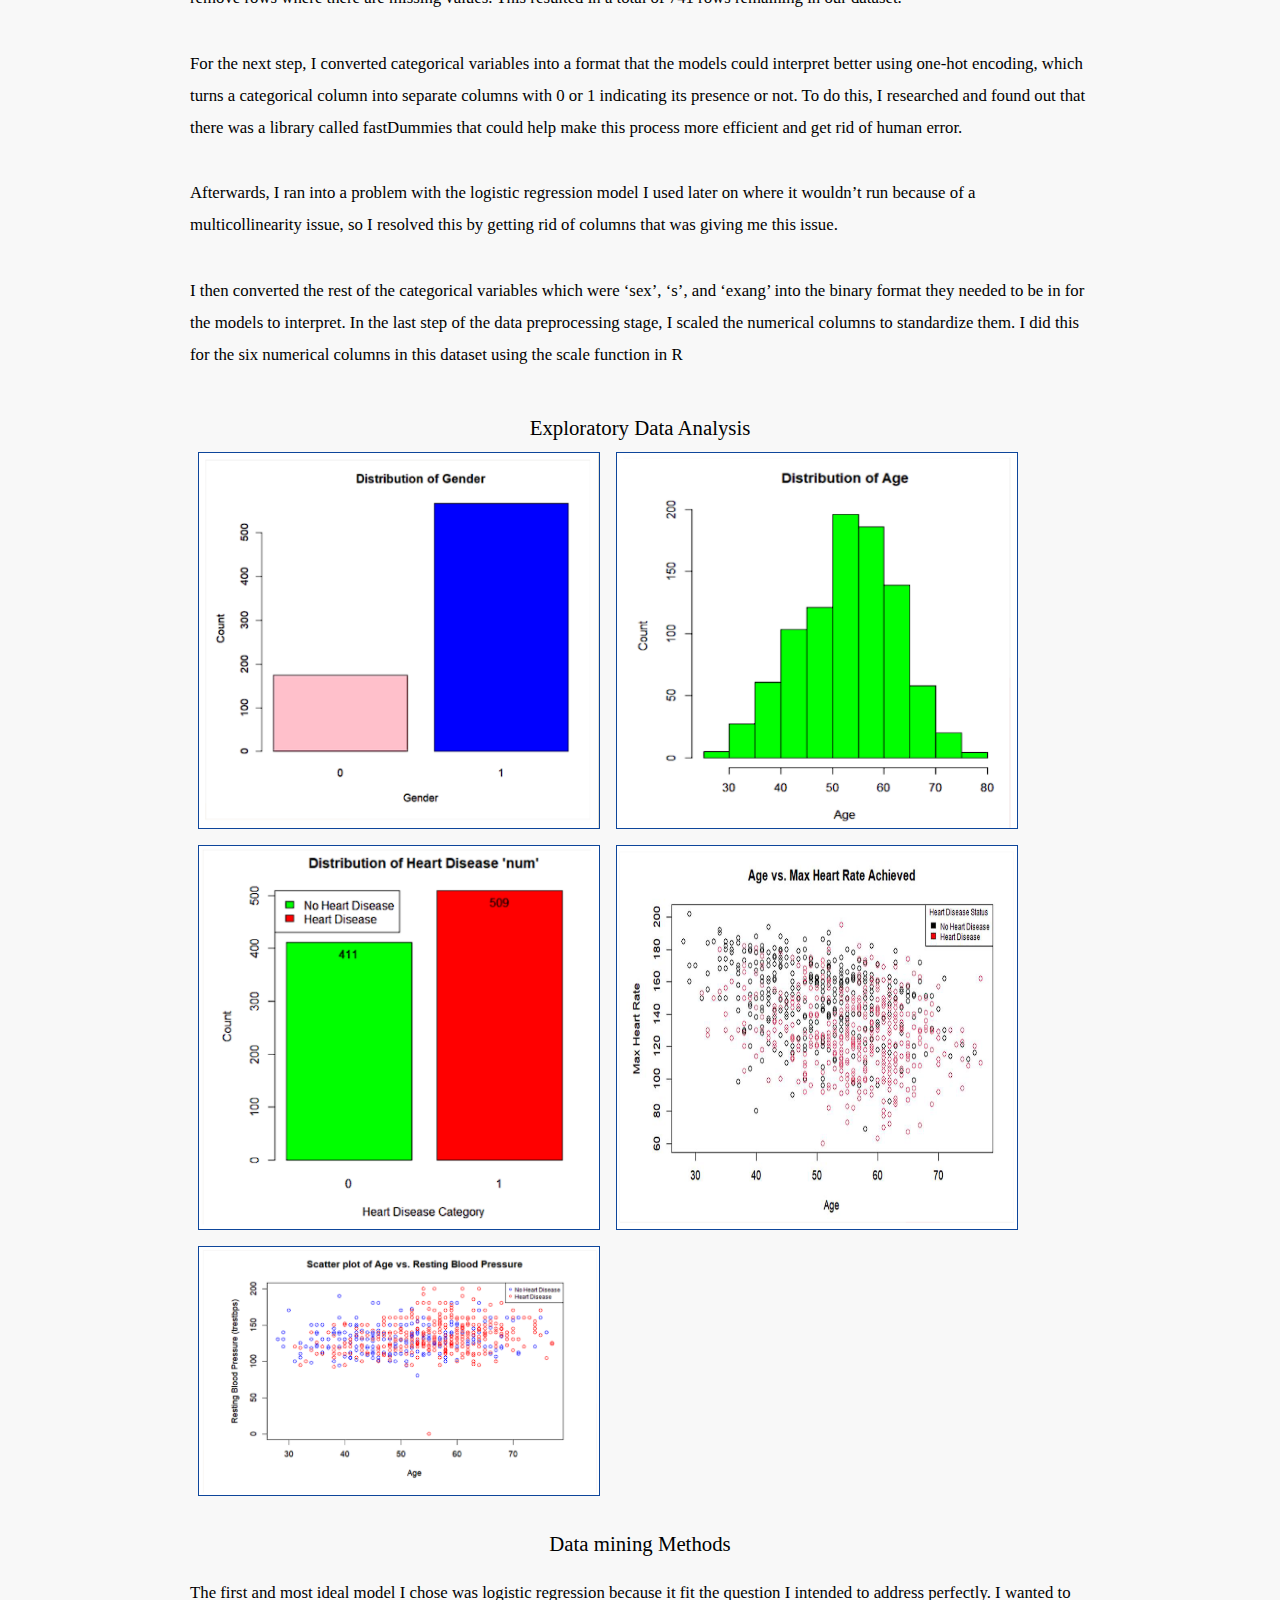
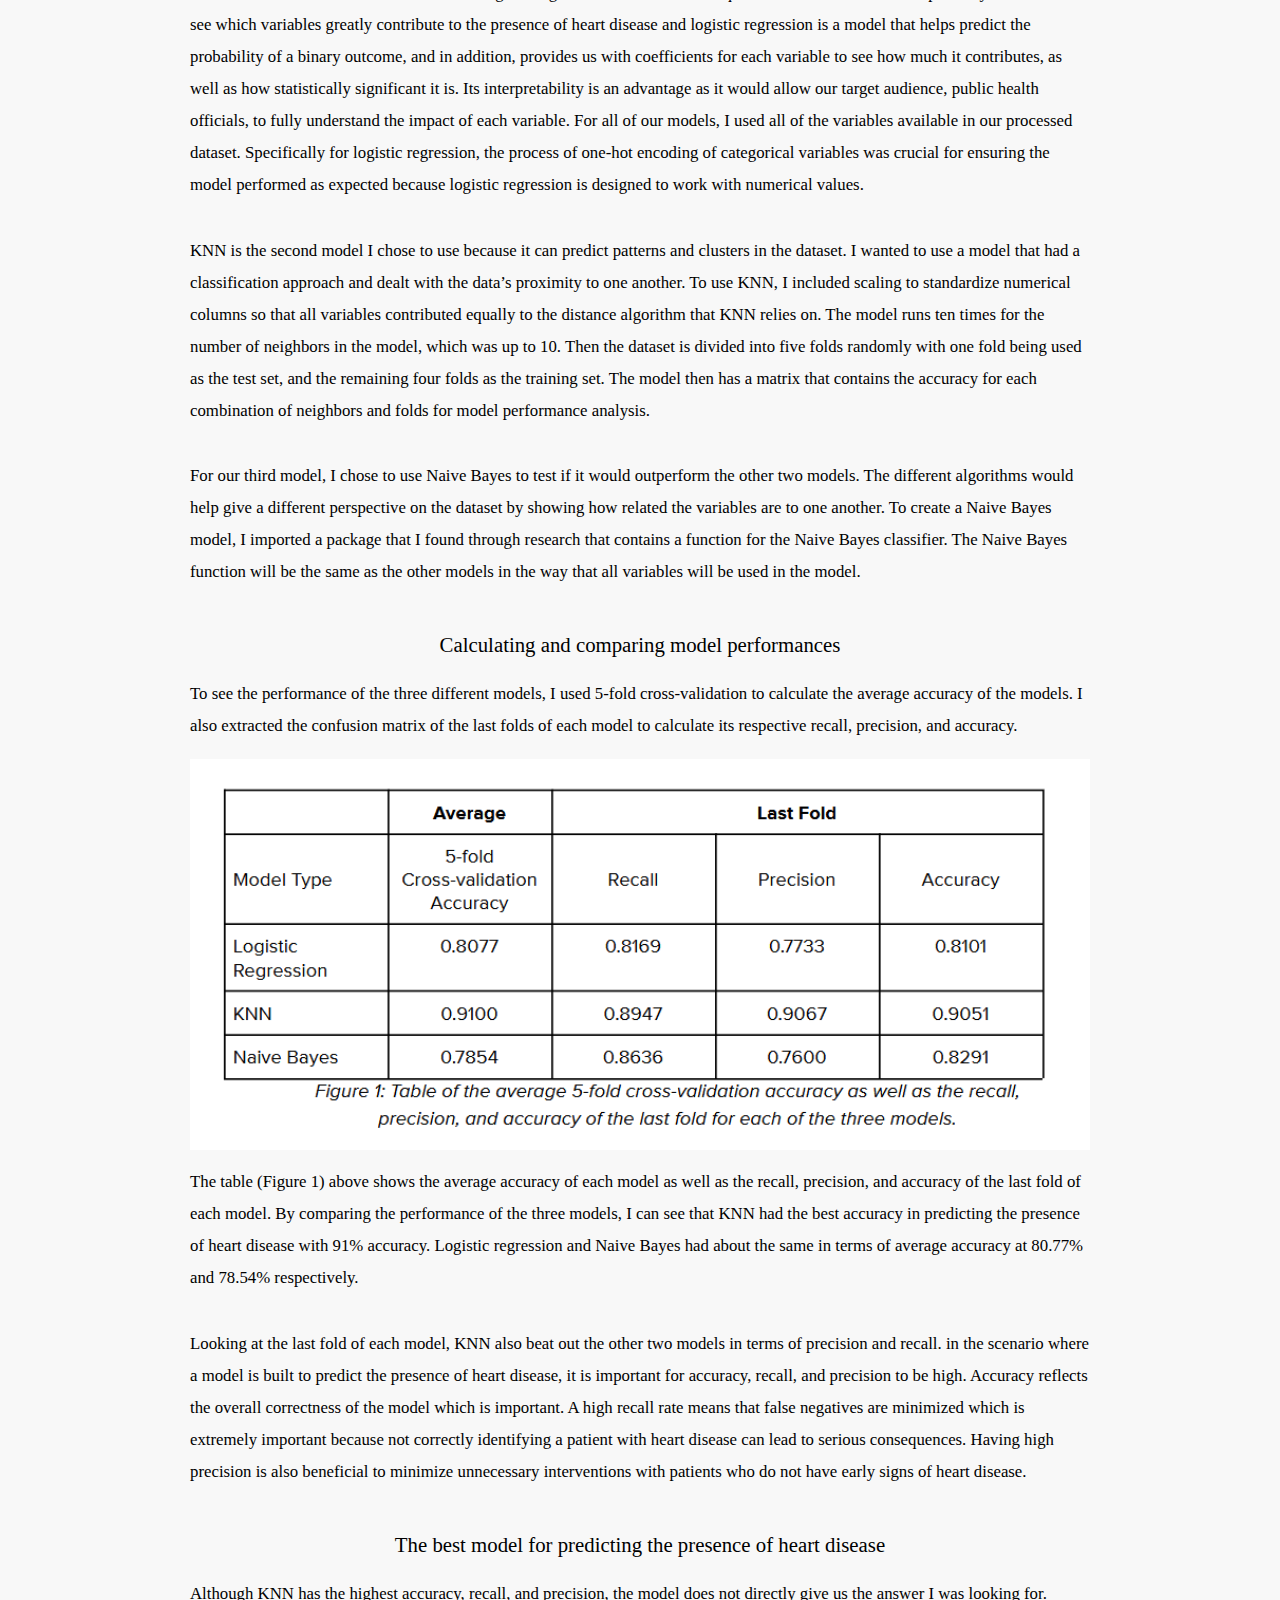
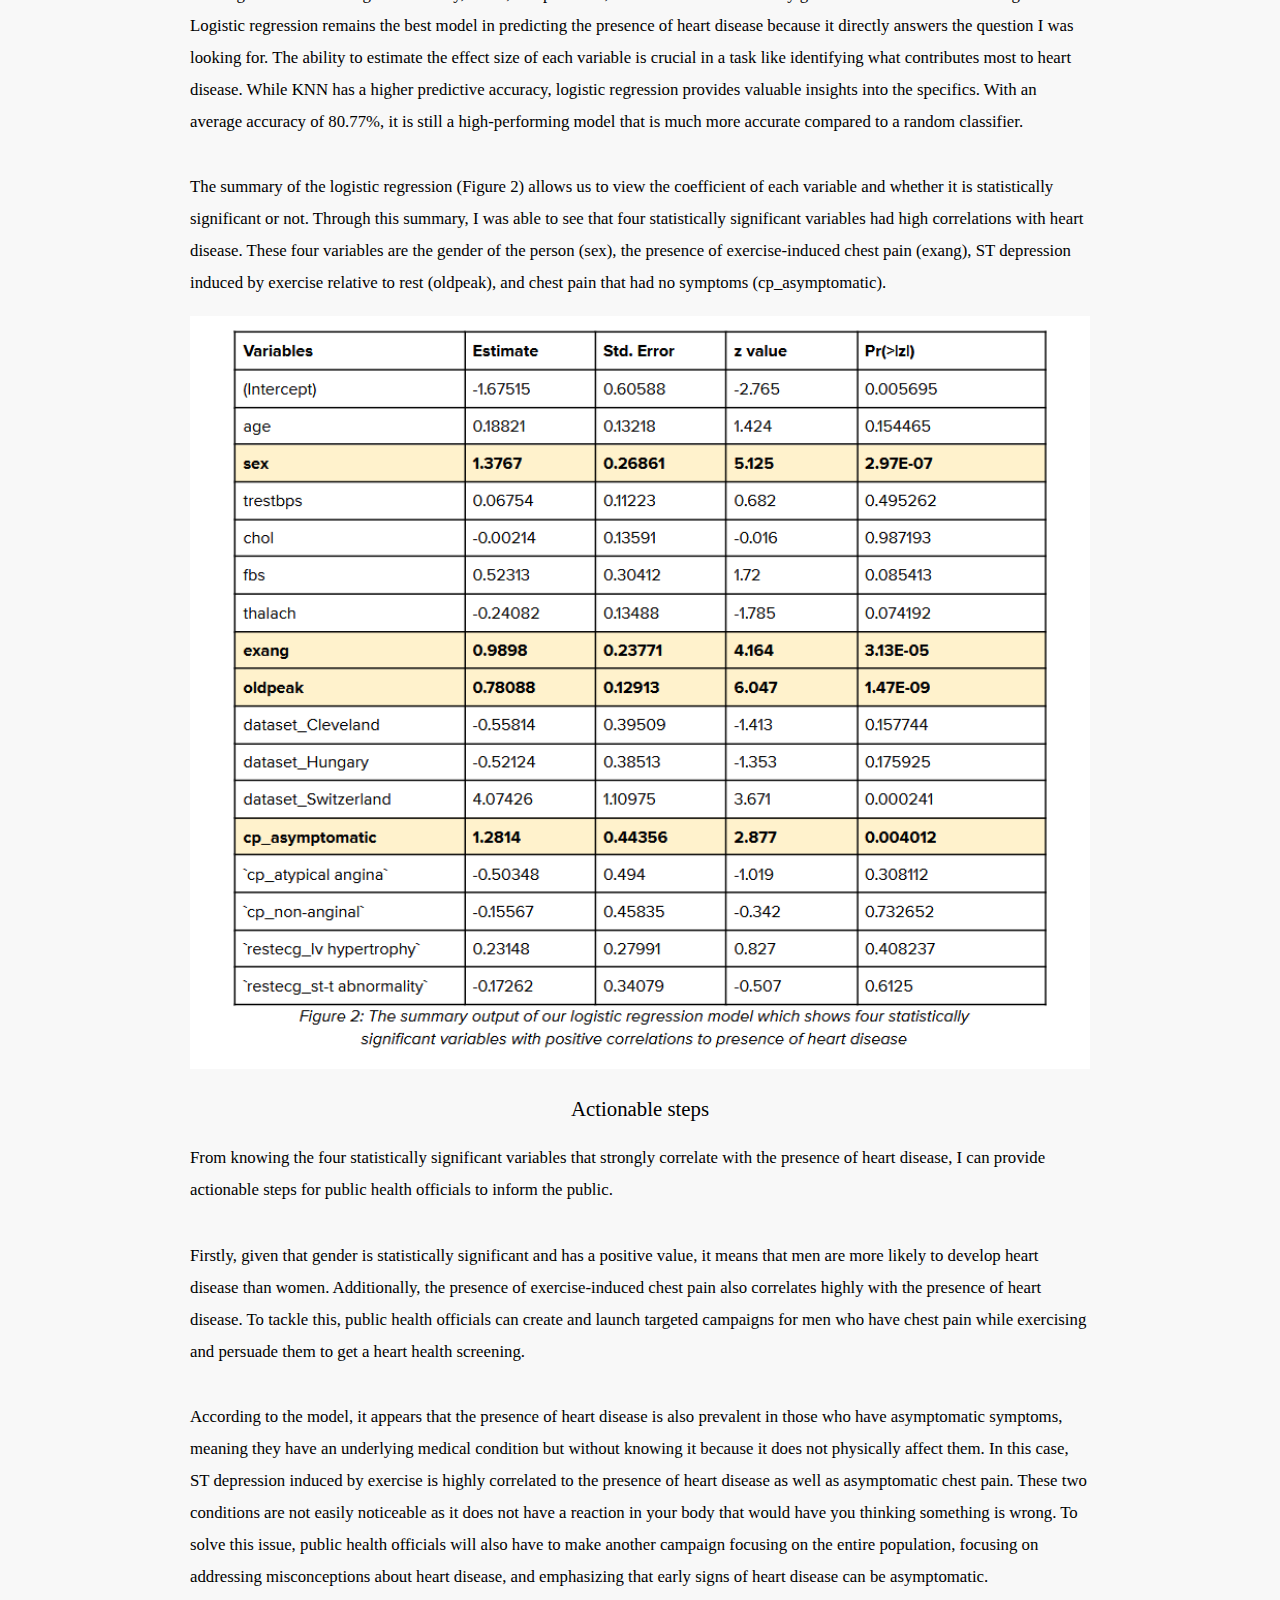
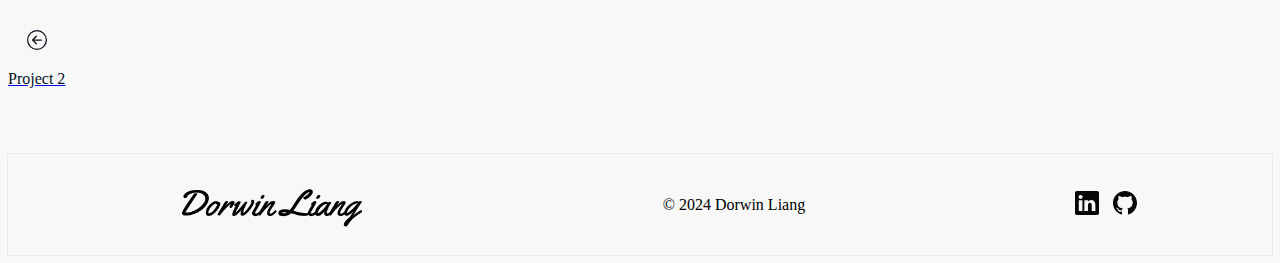
<file: project3.html>
<!doctype html>
<html lang="en">
  <head>
    <meta charset="utf-8">
    <meta name="viewport" content="width=device-width, initial-scale=1">
    <link href="https://cdn.jsdelivr.net/npm/bootstrap@5.0.2/dist/css/bootstrap.min.css" rel="stylesheet" integrity="sha384-EVSTQN3/azprG1Anm3QDgpJLIm9Nao0Yz1ztcQTwFspd3yD65VohhpuuCOmLASjC" crossorigin="anonymous">
    <link rel="stylesheet" href="styles.css">
    <script defer src="script.js"></script>
    <title>Dorwin Liang - Data Analyst</title>
  </head>
  <body>
    <div id="scroll-progress"></div>

    <nav class="navbar navbar-expand-lg navbar-light sticky-top">
      <div class="container-fluid">
        <a class="navbar-brand" href="index.html">
          <img class="brand" src="./assets/signature.png">
        </a>
        <button class="navbar-toggler" type="button" data-bs-toggle="collapse" data-bs-target="#navbarNav" aria-controls="navbarNav" aria-expanded="false" aria-label="Toggle navigation">
          <span class="navbar-toggler-icon"></span>
        </button>
        <div class="collapse navbar-collapse" id="navbarNav">
          <ul class="navbar-nav">
            <li class="nav-item">
              <a class="nav-link" aria-current="page" href="index.html">Intro</a>
            </li>
            <li class="nav-item">
              <a class="nav-link" href="portfolio.html">Portfolio</a>
            </li>
            <li class="nav-item">
              <a class="nav-link active" href="contact.html">Contact</a>
            </li>
            <li class="nav-item">
              <a target="_blank" class="nav-link" href="https://public.tableau.com/app/profile/dorwin.liang/vizzes">Tableau Public Profile <svg style="padding-bottom:3px" xmlns="http://www.w3.org/2000/svg" width="16" height="16" fill="currentColor" class="bi bi-box-arrow-up-right" viewBox="0 0 16 16">
                <path fill-rule="evenodd" d="M8.636 3.5a.5.5 0 0 0-.5-.5H1.5A1.5 1.5 0 0 0 0 4.5v10A1.5 1.5 0 0 0 1.5 16h10a1.5 1.5 0 0 0 1.5-1.5V7.864a.5.5 0 0 0-1 0V14.5a.5.5 0 0 1-.5.5h-10a.5.5 0 0 1-.5-.5v-10a.5.5 0 0 1 .5-.5h6.636a.5.5 0 0 0 .5-.5"/>
                <path fill-rule="evenodd" d="M16 .5a.5.5 0 0 0-.5-.5h-5a.5.5 0 0 0 0 1h3.793L6.146 9.146a.5.5 0 1 0 .708.708L15 1.707V5.5a.5.5 0 0 0 1 0z"/>
                </svg></a>
            </li>
          </ul>
        </div>
      </div>
    </nav>
    <div class="container-fluid hero-div" style="display:flex;">
      <div>
        <h1 class="text-center">Dorwin Liang</h1>
        <h3 class="text-center">Data Analytics & Visualization Specialist</h3>
        <p class="text-center hero-headline">I Turn Complex Data into Clear Visual Stories</p>
        <div class="container-sm text-center hero-icons-div">
          <a target="_blank" href="https://www.linkedin.com/in/dorwin/" class="icons" >
            <svg xmlns="http://www.w3.org/2000/svg" width="24" height="24" fill="currentColor" class="bi bi-linkedin" viewBox="0 0 16 16">
              <path d="M0 1.146C0 .513.526 0 1.175 0h13.65C15.474 0 16 .513 16 1.146v13.708c0 .633-.526 1.146-1.175 1.146H1.175C.526 16 0 15.487 0 14.854zm4.943 12.248V6.169H2.542v7.225zm-1.2-8.212c.837 0 1.358-.554 1.358-1.248-.015-.709-.52-1.248-1.342-1.248S2.4 3.226 2.4 3.934c0 .694.521 1.248 1.327 1.248zm4.908 8.212V9.359c0-.216.016-.432.08-.586.173-.431.568-.878 1.232-.878.869 0 1.216.662 1.216 1.634v3.865h2.401V9.25c0-2.22-1.184-3.252-2.764-3.252-1.274 0-1.845.7-2.165 1.193v.025h-.016l.016-.025V6.169h-2.4c.03.678 0 7.225 0 7.225z"/>
            </svg>
          </a>
          <a target="_blank" href="https://github.com/dorwinl3894" class="icons" >
            <svg xmlns="http://www.w3.org/2000/svg" width="24" height="24" fill="currentColor" class="bi bi-github" viewBox="0 0 16 16">
              <path d="M8 0C3.58 0 0 3.58 0 8c0 3.54 2.29 6.53 5.47 7.59.4.07.55-.17.55-.38 0-.19-.01-.82-.01-1.49-2.01.37-2.53-.49-2.69-.94-.09-.23-.48-.94-.82-1.13-.28-.15-.68-.52-.01-.53.63-.01 1.08.58 1.23.82.72 1.21 1.87.87 2.33.66.07-.52.28-.87.51-1.07-1.78-.2-3.64-.89-3.64-3.95 0-.87.31-1.59.82-2.15-.08-.2-.36-1.02.08-2.12 0 0 .67-.21 2.2.82.64-.18 1.32-.27 2-.27s1.36.09 2 .27c1.53-1.04 2.2-.82 2.2-.82.44 1.1.16 1.92.08 2.12.51.56.82 1.27.82 2.15 0 3.07-1.87 3.75-3.65 3.95.29.25.54.73.54 1.48 0 1.07-.01 1.93-.01 2.2 0 .21.15.46.55.38A8.01 8.01 0 0 0 16 8c0-4.42-3.58-8-8-8"/>
            </svg>
          </a>

        </div>
      </div>
      <img style="width:220px; border-radius: 100%;" src="/assets/pfp.jfif">
      
    </div>
    <div class="container-lg project-container">
      <div class="container project-nav-div">
        <div class="project-nav-left-div">
          <a href="project2.html">
            <svg xmlns="http://www.w3.org/2000/svg" width="20" height="20" fill="#08121B" class="bi bi-arrow-left-circle" viewBox="0 0 16 16">
              <path fill-rule="evenodd" d="M1 8a7 7 0 1 0 14 0A7 7 0 0 0 1 8m15 0A8 8 0 1 1 0 8a8 8 0 0 1 16 0m-4.5-.5a.5.5 0 0 1 0 1H5.707l2.147 2.146a.5.5 0 0 1-.708.708l-3-3a.5.5 0 0 1 0-.708l3-3a.5.5 0 1 1 .708.708L5.707 7.5z"/>
            </svg>
            <p class="project-nav-text">Project 2</p>
          </a>
        </div>
      </div>

      </div>

      <div class="project-main-section">
        <h1 class="text-center" style="margin-top: 20px;">Heart Disease Prediction Analysis
        </h1>
        <br>
        <p class="project-desc-title">Introduction</p>
        <p class="project-desc"> 
          This project focuses on identifying key variables correlating with heart disease using logistic regression. I analyzed the UCI Heart Disease Dataset, applying logistic regression, KNN, and Naive Bayes models in R to pinpoint crucial health factors.
        </p>

        <p class="project-desc-title">Research Questions</p>
        <p class="project-desc"> 
          The questions I wanted to answer were:
          <ol>
            <li>Which health metrics and tests correlate the most to heart disease?</li>

          </ol>

          This will help me draw insights into the prevention of heart disease in high risk individuals.
        </p>


        <p class="project-desc-title">Data Source</p>

        <ul>
          <li>Dataset: <a href="https://www.kaggle.com/datasets/redwankarimsony/heart-disease-data">UCI Heart Disease Dataset</a></li>
        </ul>
        <p class="project-desc"> 
          This dataset contains
          <ul>
            <li>Rows: 920</li>
            <li>Columns: 16</li>
            <li>Each row is a patient with variables related to their health.</li>
          </ul>
        </p>

        <p class="project-desc-title">Data Preprocessing in Excel and R</p>
        <p class="project-desc">Taking a look at the dataset, I realized that 3 columns had way too much missing data,
          which I couldn’t fill in or remove the rows for, so I dropped the columns. The three columns
          are ‘ca’, ‘thal’, and ‘slope’ which represent the number of major vessels, heart defects, and the
          slope of the peak exercise ST segment, respectively. Next, I also removed the ‘id’ column as it
          would interfere with the accuracy of the model given that the column was just an index of each
          row. For the remaining 12 columns, I needed to remove rows with missing values in the
          variables that had missing values in them. To check which columns had missing data, I created
          a filter on Excel and spotted 7 columns that had missing data. In R, I created a list of these
          columns and used a built-in function to automatically remove rows where there are missing
          values. This resulted in a total of 741 rows remaining in our dataset.</p>
          <p class="project-desc">
            For the next step, I converted categorical variables into a format that the models could
interpret better using one-hot encoding, which turns a categorical column into separate columns
with 0 or 1 indicating its presence or not. To do this, I researched and found out that there was
a library called fastDummies that could help make this process more efficient and get rid of
human error.
          </p>
        <p class="project-desc">Afterwards, I ran into a problem with the logistic regression model I used later on
            where it wouldn’t run because of a multicollinearity issue, so I resolved this by getting rid of
            columns that was giving me this issue.</p>
        <p class="project-desc">I then converted the rest of the categorical variables which were ‘sex’, ‘s’, and ‘exang’
              into the binary format they needed to be in for the models to interpret. In the last step of the data
              preprocessing stage, I scaled the numerical columns to standardize them. I did this for the
              six numerical columns in this dataset using the scale function in R</p>

        <p class="project-desc-title">Exploratory Data Analysis</p>
        <div class="project3-vizz-div">
          <img class=" project3-vizzes" src="assets/project3_1.png" alt="">
          <img class=" project3-vizzes" src="assets/project3_2.png" alt="">
          <img class=" project3-vizzes" src="assets/project3_3.png" alt="">
          <img class=" project3-vizzes" src="assets/project3_4.png" alt="">
          <img class="project3-vizzes" src="assets/project3_5.png" alt="">
        </div>


        <p class="project-desc-title">Data mining Methods</p>
        <p class="project-desc">The first and most ideal model I chose was logistic regression because it fit the
          question I intended to address perfectly. I wanted to see which variables greatly contribute
          to the presence of heart disease and logistic regression is a model that helps predict the
          probability of a binary outcome, and in addition, provides us with coefficients for each variable to
          see how much it contributes, as well as how statistically significant it is. Its interpretability is an
          advantage as it would allow our target audience, public health officials, to fully understand the
          impact of each variable. For all of our models, I used all of the variables available in our
          processed dataset. Specifically for logistic regression, the process of one-hot encoding of
          categorical variables was crucial for ensuring the model performed as expected because logistic
          regression is designed to work with numerical values.</p>

          <p class="project-desc">KNN is the second model I chose to use because it can predict patterns and clusters in
            the dataset. I wanted to use a model that had a classification approach and dealt with the
            data’s proximity to one another. To use KNN, I included scaling to standardize numerical
            columns so that all variables contributed equally to the distance algorithm that KNN relies on. The
            model runs ten times for the number of neighbors in the model, which was up to 10. Then the
            dataset is divided into five folds randomly with one fold being used as the test set, and the
            remaining four folds as the training set. The model then has a matrix that contains the accuracy
            for each combination of neighbors and folds for model performance analysis.</p>

            <p class="project-desc">For our third model, I chose to use Naive Bayes to test if it would outperform the other
              two models. The different algorithms would help give a different perspective on the dataset by
              showing how related the variables are to one another. To create a Naive Bayes model, I
              imported a package that I found through research that contains a function for the Naive Bayes
              classifier. The Naive Bayes function will be the same as the other models in the way that all
              variables will be used in the model.</p>

        <p class="project-desc-title">Calculating and comparing model performances </p>
        <p class="project-desc">To see the performance of the three different models, I used 5-fold cross-validation to
          calculate the average accuracy of the models. I also extracted the confusion matrix of the last
          folds of each model to calculate its respective recall, precision, and accuracy.</p>
          <img src="assets/project3_6.png" alt="">
     
        <p class="project-desc">The table (Figure 1) above shows the average accuracy of each model as well as the
          recall, precision, and accuracy of the last fold of each model. By comparing the performance of
          the three models, I can see that KNN had the best accuracy in predicting the presence of heart
          disease with 91% accuracy. Logistic regression and Naive Bayes had about the same in terms of
          average accuracy at 80.77% and 78.54% respectively.</p>

        <p class="project-desc">Looking at the last fold of each model, KNN also beat out the other two models in terms
          of precision and recall. in the scenario where a model is built to predict the presence of heart
          disease, it is important for accuracy, recall, and precision to be high. Accuracy reflects the overall
          correctness of the model which is important. A high recall rate means that false negatives are
          minimized which is extremely important because not correctly identifying a patient with heart
          disease can lead to serious consequences. Having high precision is also beneficial to minimize
          unnecessary interventions with patients who do not have early signs of heart disease.</p>

          <p class="project-desc-title">The best model for predicting the presence of heart disease </p>

        <p class="project-desc">Although KNN has the highest accuracy, recall, and precision, the model does not directly
          give us the answer I was looking for. Logistic regression remains the best model in predicting
          the presence of heart disease because it directly answers the question I was looking for. The
          ability to estimate the effect size of each variable is crucial in a task like identifying what
          contributes most to heart disease. While KNN has a higher predictive accuracy, logistic
          regression provides valuable insights into the specifics. With an average accuracy of 80.77%, it is
          still a high-performing model that is much more accurate compared to a random classifier.</p>

        <p class="project-desc">The summary of the logistic regression (Figure 2) allows us to view the coefficient of each
          variable and whether it is statistically significant or not. Through this summary, I was able to
          see that four statistically significant variables had high correlations with heart disease. These four
          variables are the gender of the person (sex), the presence of exercise-induced chest pain
          (exang), ST depression induced by exercise relative to rest (oldpeak), and chest pain that had no
          symptoms (cp_asymptomatic).</p>
          <img src="assets/project3_7.png" alt="">
        <p class="project-desc-title">Actionable steps</p>
        
        <p class="project-desc">From knowing the four statistically significant variables that strongly correlate with the
          presence of heart disease, I can provide actionable steps for public health officials to inform
          the public.</p>

        <p class="project-desc">Firstly, given that gender is statistically significant and has a positive value, it means that
          men are more likely to develop heart disease than women. Additionally, the presence of
          exercise-induced chest pain also correlates highly with the presence of heart disease. To tackle
          this, public health officials can create and launch targeted campaigns for men who have chest
          pain while exercising and persuade them to get a heart health screening.</p>
        
        <p class="project-desc">According to the model, it appears that the presence of heart disease is also prevalent in
          those who have asymptomatic symptoms, meaning they have an underlying medical condition
          but without knowing it because it does not physically affect them. In this case, ST depression
          induced by exercise is highly correlated to the presence of heart disease as well as
          asymptomatic chest pain. These two conditions are not easily noticeable as it does not have a
          reaction in your body that would have you thinking something is wrong. To solve this issue, public
          health officials will also have to make another campaign focusing on the entire population,
          focusing on addressing misconceptions about heart disease, and emphasizing that early signs of
          heart disease can be asymptomatic.</p>


      </div>
  </div>


    <div class="container project-nav-div">
      <div class="project-nav-left-div">
        <a href="project2.html">
          <svg xmlns="http://www.w3.org/2000/svg" width="20" height="20" fill="#08121B" class="bi bi-arrow-left-circle" viewBox="0 0 16 16">
            <path fill-rule="evenodd" d="M1 8a7 7 0 1 0 14 0A7 7 0 0 0 1 8m15 0A8 8 0 1 1 0 8a8 8 0 0 1 16 0m-4.5-.5a.5.5 0 0 1 0 1H5.707l2.147 2.146a.5.5 0 0 1-.708.708l-3-3a.5.5 0 0 1 0-.708l3-3a.5.5 0 1 1 .708.708L5.707 7.5z"/>
          </svg>
          <p class="project-nav-text">Project 2</p>
        </a>
      </div>
      


    </div>


    <footer class="container-fluid">
      
      <img class="brand" src="assets/signature.png" alt="">
      <p>© 2024 Dorwin Liang</p>
      <div class="footer-icons-div">
          <a target="_blank" href="https://www.linkedin.com/in/dorwin/" class="icons-black" >
            <svg xmlns="http://www.w3.org/2000/svg" width="24" height="24" fill="currentColor" class="bi bi-linkedin" viewBox="0 0 16 16">
              <path d="M0 1.146C0 .513.526 0 1.175 0h13.65C15.474 0 16 .513 16 1.146v13.708c0 .633-.526 1.146-1.175 1.146H1.175C.526 16 0 15.487 0 14.854zm4.943 12.248V6.169H2.542v7.225zm-1.2-8.212c.837 0 1.358-.554 1.358-1.248-.015-.709-.52-1.248-1.342-1.248S2.4 3.226 2.4 3.934c0 .694.521 1.248 1.327 1.248zm4.908 8.212V9.359c0-.216.016-.432.08-.586.173-.431.568-.878 1.232-.878.869 0 1.216.662 1.216 1.634v3.865h2.401V9.25c0-2.22-1.184-3.252-2.764-3.252-1.274 0-1.845.7-2.165 1.193v.025h-.016l.016-.025V6.169h-2.4c.03.678 0 7.225 0 7.225z"/>
            </svg>
          </a>
          <a target="_blank" href="https://github.com/dorwinl3894" class="icons-black" >
            <svg xmlns="http://www.w3.org/2000/svg" width="24" height="24" fill="currentColor" class="bi bi-github" viewBox="0 0 16 16">
              <path d="M8 0C3.58 0 0 3.58 0 8c0 3.54 2.29 6.53 5.47 7.59.4.07.55-.17.55-.38 0-.19-.01-.82-.01-1.49-2.01.37-2.53-.49-2.69-.94-.09-.23-.48-.94-.82-1.13-.28-.15-.68-.52-.01-.53.63-.01 1.08.58 1.23.82.72 1.21 1.87.87 2.33.66.07-.52.28-.87.51-1.07-1.78-.2-3.64-.89-3.64-3.95 0-.87.31-1.59.82-2.15-.08-.2-.36-1.02.08-2.12 0 0 .67-.21 2.2.82.64-.18 1.32-.27 2-.27s1.36.09 2 .27c1.53-1.04 2.2-.82 2.2-.82.44 1.1.16 1.92.08 2.12.51.56.82 1.27.82 2.15 0 3.07-1.87 3.75-3.65 3.95.29.25.54.73.54 1.48 0 1.07-.01 1.93-.01 2.2 0 .21.15.46.55.38A8.01 8.01 0 0 0 16 8c0-4.42-3.58-8-8-8"/>
            </svg>
          </a>

      </div>
    </footer>
    <script src="https://cdn.jsdelivr.net/npm/bootstrap@5.0.2/dist/js/bootstrap.bundle.min.js" integrity="sha384-MrcW6ZMFYlzcLA8Nl+NtUVF0sA7MsXsP1UyJoMp4YLEuNSfAP+JcXn/tWtIaxVXM" crossorigin="anonymous"></script>
  </body>
</html>
</file>
<file: styles.css>
:root {
    --primary-color: #08121B;
    --secondary-color: #0e469b; 
    --teritary-color: #ffdf78 ;
    --text-color: #ebebeb;
    --white-background-color: #f8f8f8;
    --hightlight: #fde7a0;
}
.btn-primary {
    background-color: var(--secondary-color);
}
.btn-lg{
    font-size: 1rem;
}
body {
    background-color: var(--white-background-color);
}
.brand {
    width: 250px;
}
.navbar {
    box-shadow: rgba(0, 0, 0, 0.04) 0px 3px 5px;
    background-color: var(--white-background-color)

}
.nav-link:hover {
    color: var(--secondary-color) !important;
    font-weight: 500;
}
.nav-item:hover {
    border-bottom: 3px solid var(--secondary-color);

}
.summary-desc {
    line-height: 2rem;
    max-width: 800px;
    margin: 0 auto;
}

.hightlight {
    background-color: var(--hightlight);
}
.hero-div{
    display: flex;
    justify-content: center;
    align-items: center;
    gap: 50px;
    flex-wrap: wrap;
    padding: 30px 0px ;
    background: rgb(8,18,27);
background: -moz-linear-gradient(90deg, rgba(8,18,27,1) 0%, rgba(27,60,111,1) 100%);
background: -webkit-linear-gradient(90deg, rgba(8,18,27,1) 0%, rgba(27,60,111,1) 100%);
background: linear-gradient(90deg, rgba(8,18,27,1) 0%, rgba(27,60,111,1) 100%);
filter: progid:DXImageTransform.Microsoft.gradient(startColorstr="#08121b",endColorstr="#1b3c6f",GradientType=1);
    color: var(--text-color)
}
.kpi-div-item {
    text-align: center;

    box-shadow: rgba(0, 0, 0, 0.1) 0px 1px 3px 0px, rgba(0, 0, 0, 0.06) 0px 1px 2px 0px;
}

.kpi-div-item-value {
    font-size: 64px;
    color: var(--secondary-color);
}

.div-item-info {
    text-align: left;
}
.div-item-info > li::marker {
    color:var(--secondary-color)
}
.div-item-info-bullets {
    margin-bottom: 10px;
}
.div-item-info-bullets > i {
    color: #4d4d4d;
    font-size: 13px;
    position: relative;
    top: -5px;
}

.hero-icons-div {
    display: flex;
    justify-content: center;
    gap: 14px;
}

.hero-headline {
    color: var(--teritary-color);
}
.icons{
    color: var(--text-color);
}

.icons:hover {
    color: var(--teritary-color);
}

.projects-div {
    display: flex;
    justify-content: center;
    flex-wrap: wrap;
    gap: 20px;
}

.project-card {
    width: 400px;
    padding: 20px;
    box-shadow: rgba(0, 0, 0, 0.16) 0px 1px 4px;

}
.project-card > * {

}
.project-card-desc{
    text-align: left;
    min-height: 360px;
}
.project-card-title {
    min-height: 50px;
    font-size: 1.25rem;
}
.project-card-tools-div > p {
    font-weight: bold;
}
.recommendations-card-div{
    text-align: left;
}

.recommendations-card-info {

}
.recommendations-card-info-desc{
    line-height: 1.75rem;
    padding-left: 1rem;
    border-left: 4px solid rgb(219, 219, 219);
}
.recommendations-card-info-name {
    position: relative;
    top: 15px;
}

footer {
    display: flex;
    justify-content: space-around;
    align-items: center;
    flex-wrap: wrap;
    padding: 20px 0px;
    box-shadow: rgba(0, 0, 0, 0.05) 0px 0px 0px 1px;
    background-color: var(--white-background-color);
    margin-top: 50px;

}

.footer-icons-div{
    display: flex;
    gap: 14px;

}

.icons-black{
    color: rgb(7, 7, 7);
}

#wordcloud {
    width: 66%;
}

.primary-button {
    border-radius: 10px;
    width: 33%;
    height: 4rem;
    background-color: var(--secondary-color);
    color: var(--text-color);
    font-weight: 600;
    letter-spacing: 1.8px;
}

.primary-button:hover {
    transition: 0.2s;
    transition-timing-function: ease-in-out;

    background-color: #043886;
}

.primary-button > svg {
    margin-left: 6px;
    margin-bottom: 5px;
}

#contact-div{
    background-color: red;
    width: 100%;
}

#contact-button-linkedin {
    margin-right: 10px;
}

#email-link {
    display: inline;
    text-decoration: none;
    font-size: 1.1rem;
    position: relative;
    top: 10px;
    color: var(--secondary-color);
}

#email-link:hover {
    border-bottom: 1px solid var(--secondary-color);
}

.project-container {
    display: flex;
    flex-direction: column;
}
.project-desc {
    font-size: 1.05rem;
    max-width: 900px;

    line-height: 2rem;
}
.project-desc-title {
    font-size: 1.3rem;
    max-width: 900px;
    margin: 0 auto;
    line-height: 2rem;
    text-align: center;
    margin-top: 1.5rem;

}
.project-image {
    height: 400px;
    margin: 0 auto;
}
.project-main-section{
    max-width: 900px;
    margin: 0 auto;
    display: flex;
    flex-direction: column;
}
.project-vizzes {
    width: 66%;
    margin: 1rem auto;
    border: 1px solid var(--secondary-color);
    border-radius: 10px;

}

.project3-vizzes {
    width: 400px;
    border: 1px solid var(--secondary-color);
    margin: 8px;
}
.project3-vizz-div {
    width: 100%;
    display: flex;
    flex-wrap: wrap;
    
}
#scroll-progress {
    position: fixed;
    top: 0;
    width: 0%;
    height: 8px;
    background: #FC466B;  /* fallback for old browsers */
background: -webkit-linear-gradient(to right, #3F5EFB, #FC466B);  /* Chrome 10-25, Safari 5.1-6 */
background: linear-gradient(to right, #3F5EFB, #FC466B); /* W3C, IE 10+/ Edge, Firefox 16+, Chrome 26+, Opera 12+, Safari 7+ */

    
    z-index: 10000;
  }

  .project-nav-div{
    display: flex;
    justify-content: space-between;
    max-width: 900px;
    margin-top: 20px;

  }
  .project-nav-div > div {
    text-align: center;
    text-decoration: none;

  }
  .project-nav-text{

    color: var(--primary-color);
  }

  .cert-div {
    margin-top: 50px;
    display: flex;
    justify-content: center;
    gap: 20px;
  }
  .cert-div > img {
    width: 170px;
  }
</file>
